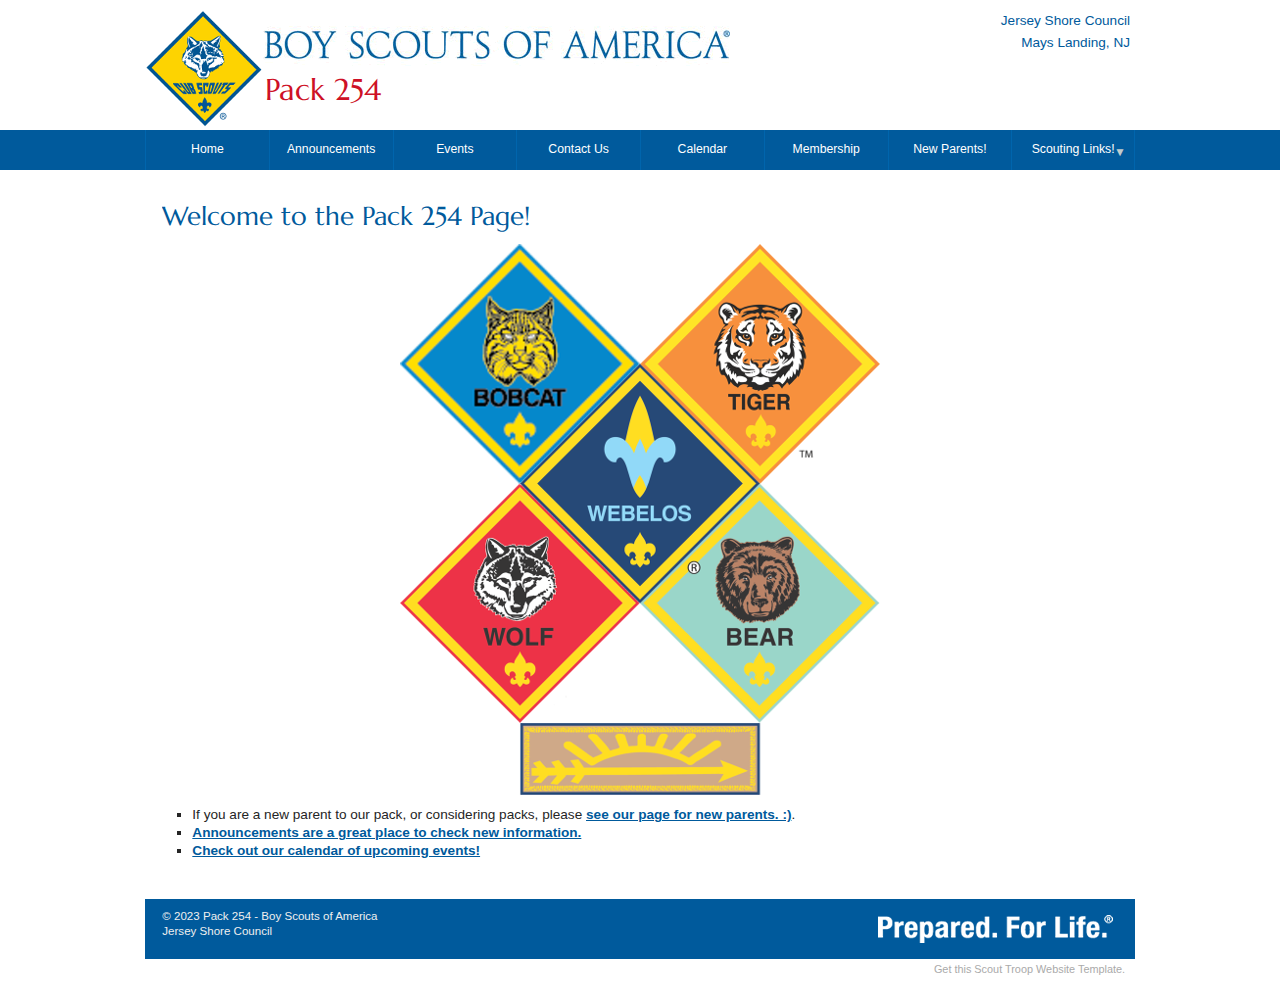
<file: index.html>
<!DOCTYPE html>

<html lang="en">

<head>
	<meta charset="utf-8">
	<meta http-equiv="X-UA-Compatible" content="IE=edge,chrome=1"/>
	
	<!-- ********************************************************************* -->
	<!--                   Update your title and description.                  -->
	<!-- ********************************************************************* --> 
  <title>Cub Scout Pack 254 - Mays Landing, NJ</title>
	<meta name="description" content="Cub Scout Pack 254 in Mays Landing, NJ" />
	
	<!--[if (lt IE 9)&(!IEMobile)]>
		<script src="js/css3-mediaqueries.js"></script>
		<script src="js/html5shiv.js"></script>
		<script src="js/html5shiv-printshiv.js"></script>
	<![endif]-->
	
	<meta name="viewport" content="width=device-width, initial-scale=1, maximum-scale=1" /> 
	<link rel="stylesheet" href='http://fonts.googleapis.com/css?family=Marcellus' />
    <link rel="stylesheet" href="static/style.css" />
    <script src="static/js/jquery-1.11.1.min.js"></script>
    <script src="static/js/jquery.flexnav.min.js"></script>
</head>

<body>
<p class="skip"><a accesskey="C" href="#wrapper">Skip to content</a>. <a accesskey="N" href="#main-navigation">Skip to main navigation</a>.</p>
<header id="page-header">
	<!-- ********************************************************************* -->
	<!--     Top Right of Header is a small text area called "charter-box.     -->
	<!-- ********************************************************************* --> 
<div id="charter-box">Jersey Shore Council<br />Mays Landing, NJ</div>
	
<a href="./">
    <img id="mobile-logo" src="static/images/cub_scout_logo_tiny.png" alt="Cub Scout Logo" />
    <img id="fleurdelis" src="static/images/cub_scout_logo_small.png" alt="Cub Scout Logo" />
    <img id="brand" src="static/images/bsa_brand.png" alt="Boy Scouts of America (R)"/></a>
<span id="site-name"><a href="./">Pack 254</a></span>

	<!-- ********************************************************************* -->
	<!--         The Title of the Site (Troop 12345) is on the line above.     -->
	<!-- ********************************************************************* --> 

</header>
<div  id="main-navigation">
	<div class="menu-button">Menu</div>
  <nav>
	
	<!-- ********************************************************************* -->
	<!--         Customize Your Menu Below                                     -->
	<!--         DO NOT REMOVE data-breakpoint="800" or class="flexnav"        -->
	<!-- ********************************************************************* --> 
		
    <ul data-breakpoint="767" class="flexnav">
        <li><a href="./">Home</a></li>  
      
      
        <li>
            <a href="announcements/">Announcements</a>
          
        </li>
      
        <li>
            <a href="events/">Events</a>
          
        </li>
      
        <li>
            <a href="contact/">Contact Us</a>
          
        </li>
      
        <li>
            <a href="calendar/">Calendar</a>
          
        </li>
      
        <li>
            <a href="membership/">Membership</a>
          
        </li>
      
        <li>
            <a href="new-parents/">New Parents!</a>
          
        </li>
      
      <li><a href="#">Scouting Links!</a>
          <ul>
              <li><a href="https://scoutbook.scouting.org/mobile/">Scoutbook</a></li>
              <li><a href="http://www.scouting.org/Training/youthprotection.aspx">Youth Protection</a></li>
              <li><a href="http://MyScouting.org">MyScouting.org</a></li>
              <li><a href="http://www.scouting.org/scoutsource/Media/forms.aspx">Scouting Forms</a></li>
              <li><a href="http://BeAScout.org">BeAScout.org</a></li>
          </ul>
      </li>
    </ul>
		
		
		
		
  </nav>
</div>
<div id="wrapper">

    
	<div id="page-content">
		<div id="content-full">
		<!-- ********************************************************************* -->
		<!--                        Wide Main Content Section                      -->
		<!-- ********************************************************************* -->
		<section>
			<article>
				<header>
                    <h1>Welcome to the Pack 254 Page!</h1>
				</header>
				<!--iframe style="width:100%;height:800px;" src="https://www.google.com/calendar/embed?src=usa__en@holiday.calendar.google.com">
				</iframe-->
                <div class="aligncenter"><img src="cub_awards.png" class="img-responsive"/></div><ul>
<li>If you are a new parent to our pack, or considering packs, please <a href="new-parents/"><strong>see our page for new parents.  :)</strong></a>.</li>
<li><a href="announcements"><strong>Announcements are a great place to check new information.</strong></a></li>
<li><a href="calendar/"><strong>Check out our calendar of upcoming events!</strong></a></li>
</ul>

			</article>
		</section>		

		</div>
 	</div>

	<footer>
	<!-- ********************************************************************* -->
	<!--           Troop, Charter, Council, District, National links           -->
	<!-- ********************************************************************* -->
    <img id="footer-prepared" src="static/images/prepared_standard_rev.gif" alt="Prepared for Life!">
	<p>&copy; 2023 Pack 254 - <a href="http://www.scouting.org/">Boy Scouts of America</a><br />
	<a href="http://www.jerseyshorescouts.org/">Jersey Shore Council</a></p>
	</footer>
	
	<!-- ********************************************************************* -->
	<!--   This template is free, but I'd appreciate if you leave the link.    -->
	<!-- ********************************************************************* -->
	<div id="credit"><a href="http://www.handsomeweb.com/scouts/">Get this Scout Troop Website Template.</a></div>
</div>
<script>
$(".flexnav").flexNav({ 'animationSpeed' : 100, 'calcItemWidths': true });
</script>


<!--
 _____                                   _     ______           _      _  __       
|  __ \                                 | |   |  ____|         | |    (_)/ _| 
| |__) | __ ___ _ __   __ _ _ __ ___  __| |   | |__ ___  _ __  | |     _| |_ ___  
|  ___/ '__/ _ \ '_ \ / _` | '__/ _ \/ _` |   |  __/ _ \| '__| | |    | |  _/ _ \ 
| |   | | |  __/ |_) | (_| | | |  __/ (_| |_  | | | (_) | |    | |____| | ||  __/_
|_|   |_|  \___| .__/ \__,_|_|  \___|\__,_(_) |_|  \___/|_|    |______|_|_| \___(_) 
               | |                                            
               |_|                                            
-->
     
</body>
</html>
</file>
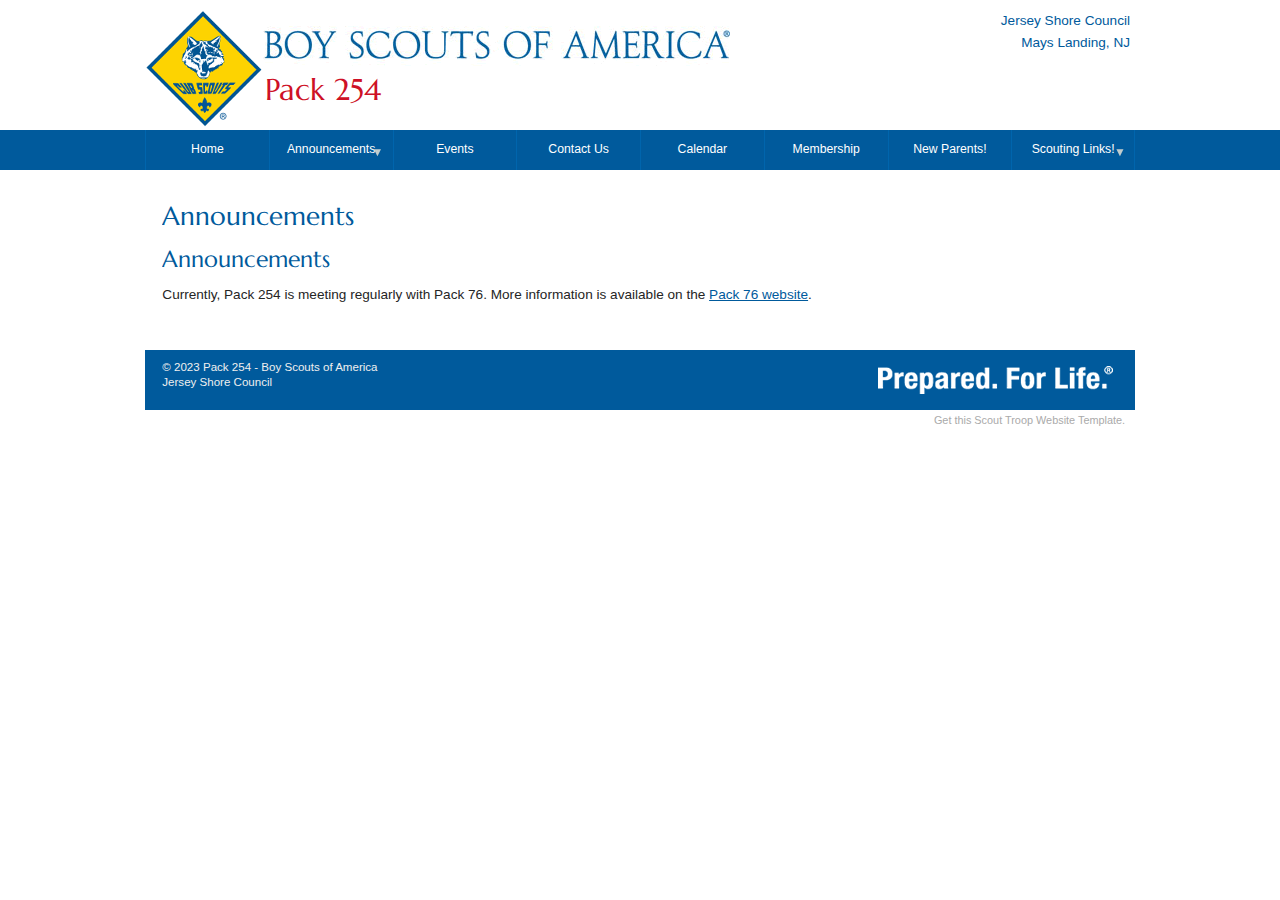
<file: announcements/index.html>
<!DOCTYPE html>

<html lang="en">

<head>
	<meta charset="utf-8">
	<meta http-equiv="X-UA-Compatible" content="IE=edge,chrome=1"/>
	
	<!-- ********************************************************************* -->
	<!--                   Update your title and description.                  -->
	<!-- ********************************************************************* --> 
  <title>Cub Scout Pack 254 - Mays Landing, NJ</title>
	<meta name="description" content="Cub Scout Pack 254 in Mays Landing, NJ" />
	
	<!--[if (lt IE 9)&(!IEMobile)]>
		<script src="js/css3-mediaqueries.js"></script>
		<script src="js/html5shiv.js"></script>
		<script src="js/html5shiv-printshiv.js"></script>
	<![endif]-->
	
	<meta name="viewport" content="width=device-width, initial-scale=1, maximum-scale=1" /> 
	<link rel="stylesheet" href='http://fonts.googleapis.com/css?family=Marcellus' />
    <link rel="stylesheet" href="../static/style.css" />
    <script src="../static/js/jquery-1.11.1.min.js"></script>
    <script src="../static/js/jquery.flexnav.min.js"></script>
</head>

<body>
<p class="skip"><a accesskey="C" href="#wrapper">Skip to content</a>. <a accesskey="N" href="#main-navigation">Skip to main navigation</a>.</p>
<header id="page-header">
	<!-- ********************************************************************* -->
	<!--     Top Right of Header is a small text area called "charter-box.     -->
	<!-- ********************************************************************* --> 
<div id="charter-box">Jersey Shore Council<br />Mays Landing, NJ</div>
	
<a href="../">
    <img id="mobile-logo" src="../static/images/cub_scout_logo_tiny.png" alt="Cub Scout Logo" />
    <img id="fleurdelis" src="../static/images/cub_scout_logo_small.png" alt="Cub Scout Logo" />
    <img id="brand" src="../static/images/bsa_brand.png" alt="Boy Scouts of America (R)"/></a>
<span id="site-name"><a href="../">Pack 254</a></span>

	<!-- ********************************************************************* -->
	<!--         The Title of the Site (Troop 12345) is on the line above.     -->
	<!-- ********************************************************************* --> 

</header>
<div  id="main-navigation">
	<div class="menu-button">Menu</div>
  <nav>
	
	<!-- ********************************************************************* -->
	<!--         Customize Your Menu Below                                     -->
	<!--         DO NOT REMOVE data-breakpoint="800" or class="flexnav"        -->
	<!-- ********************************************************************* --> 
		
    <ul data-breakpoint="767" class="flexnav">
        <li><a href="../">Home</a></li>  
      
      
        <li class="active">
            <a href="./">Announcements</a>
          
          <ul></ul>
          
        </li>
      
        <li>
            <a href="../events/">Events</a>
          
        </li>
      
        <li>
            <a href="../contact/">Contact Us</a>
          
        </li>
      
        <li>
            <a href="../calendar/">Calendar</a>
          
        </li>
      
        <li>
            <a href="../membership/">Membership</a>
          
        </li>
      
        <li>
            <a href="../new-parents/">New Parents!</a>
          
        </li>
      
      <li><a href="#">Scouting Links!</a>
          <ul>
              <li><a href="https://scoutbook.scouting.org/mobile/">Scoutbook</a></li>
              <li><a href="http://www.scouting.org/Training/youthprotection.aspx">Youth Protection</a></li>
              <li><a href="http://MyScouting.org">MyScouting.org</a></li>
              <li><a href="http://www.scouting.org/scoutsource/Media/forms.aspx">Scouting Forms</a></li>
              <li><a href="http://BeAScout.org">BeAScout.org</a></li>
          </ul>
      </li>
    </ul>
		
		
		
		
  </nav>
</div>
<div id="wrapper">

    
	<div id="page-content">
		<div id="content-full">
		<!-- ********************************************************************* -->
		<!--                        Wide Main Content Section                      -->
		<!-- ********************************************************************* -->
		<section>
			<article>
				<header>
                    <h1>Announcements</h1>
				</header>
				<!--iframe style="width:100%;height:800px;" src="https://www.google.com/calendar/embed?src=usa__en@holiday.calendar.google.com">
				</iframe-->
                <h3>Announcements</h3>
<p>Currently, Pack 254 is meeting regularly with Pack 76.  More information is available on the <a href="https://www.njpack76.org/">Pack 76 website</a>.</p>

			</article>
		</section>		

		</div>
 	</div>

	<footer>
	<!-- ********************************************************************* -->
	<!--           Troop, Charter, Council, District, National links           -->
	<!-- ********************************************************************* -->
    <img id="footer-prepared" src="../static/images/prepared_standard_rev.gif" alt="Prepared for Life!">
	<p>&copy; 2023 Pack 254 - <a href="http://www.scouting.org/">Boy Scouts of America</a><br />
	<a href="http://www.jerseyshorescouts.org/">Jersey Shore Council</a></p>
	</footer>
	
	<!-- ********************************************************************* -->
	<!--   This template is free, but I'd appreciate if you leave the link.    -->
	<!-- ********************************************************************* -->
	<div id="credit"><a href="http://www.handsomeweb.com/scouts/">Get this Scout Troop Website Template.</a></div>
</div>
<script>
$(".flexnav").flexNav({ 'animationSpeed' : 100, 'calcItemWidths': true });
</script>


<!--
 _____                                   _     ______           _      _  __       
|  __ \                                 | |   |  ____|         | |    (_)/ _| 
| |__) | __ ___ _ __   __ _ _ __ ___  __| |   | |__ ___  _ __  | |     _| |_ ___  
|  ___/ '__/ _ \ '_ \ / _` | '__/ _ \/ _` |   |  __/ _ \| '__| | |    | |  _/ _ \ 
| |   | | |  __/ |_) | (_| | | |  __/ (_| |_  | | | (_) | |    | |____| | ||  __/_
|_|   |_|  \___| .__/ \__,_|_|  \___|\__,_(_) |_|  \___/|_|    |______|_|_| \___(_) 
               | |                                            
               |_|                                            
-->
     
</body>
</html>
</file>
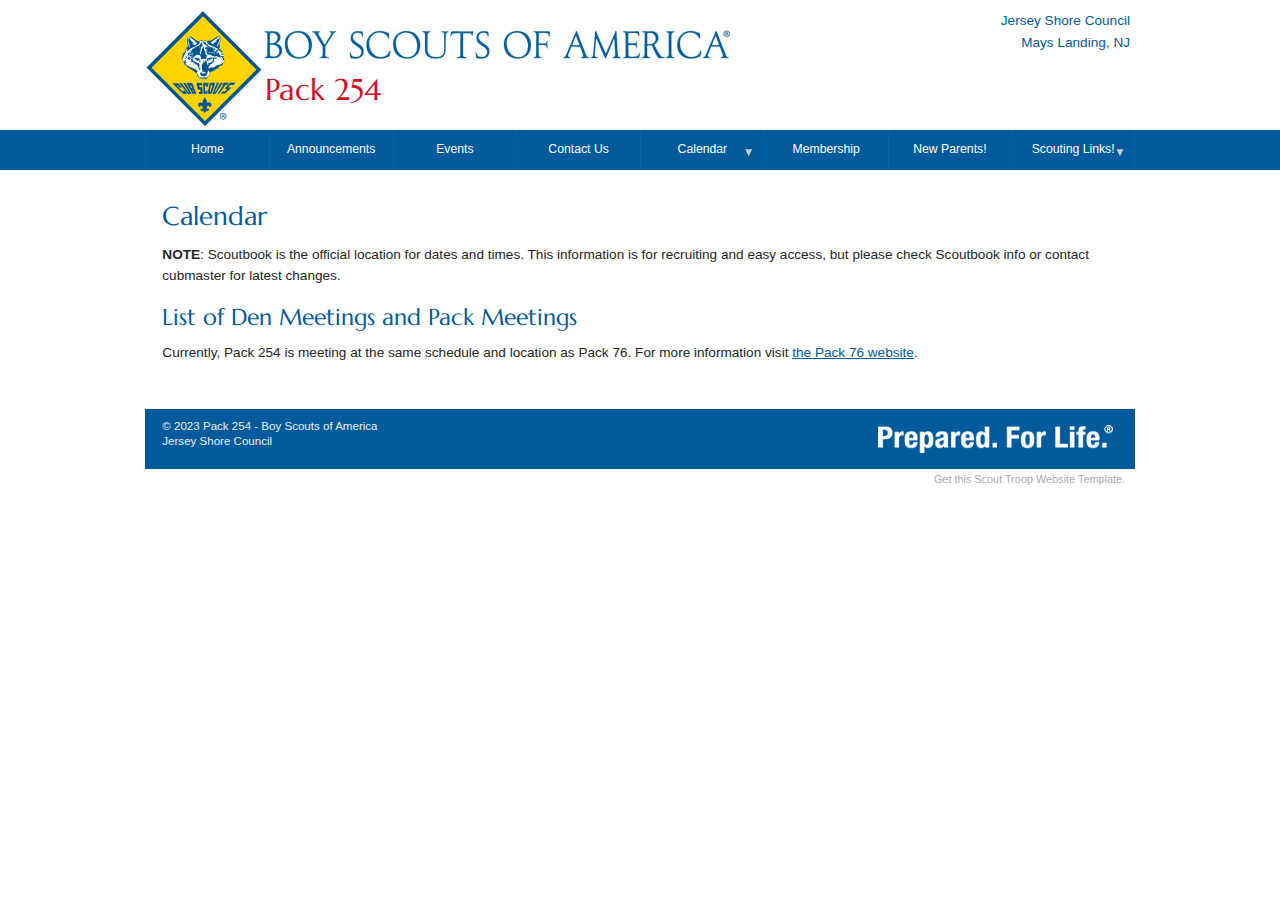
<file: calendar/index.html>
<!DOCTYPE html>

<html lang="en">

<head>
	<meta charset="utf-8">
	<meta http-equiv="X-UA-Compatible" content="IE=edge,chrome=1"/>
	
	<!-- ********************************************************************* -->
	<!--                   Update your title and description.                  -->
	<!-- ********************************************************************* --> 
  <title>Cub Scout Pack 254 - Mays Landing, NJ</title>
	<meta name="description" content="Cub Scout Pack 254 in Mays Landing, NJ" />
	
	<!--[if (lt IE 9)&(!IEMobile)]>
		<script src="js/css3-mediaqueries.js"></script>
		<script src="js/html5shiv.js"></script>
		<script src="js/html5shiv-printshiv.js"></script>
	<![endif]-->
	
	<meta name="viewport" content="width=device-width, initial-scale=1, maximum-scale=1" /> 
	<link rel="stylesheet" href='http://fonts.googleapis.com/css?family=Marcellus' />
    <link rel="stylesheet" href="../static/style.css" />
    <script src="../static/js/jquery-1.11.1.min.js"></script>
    <script src="../static/js/jquery.flexnav.min.js"></script>
</head>

<body>
<p class="skip"><a accesskey="C" href="#wrapper">Skip to content</a>. <a accesskey="N" href="#main-navigation">Skip to main navigation</a>.</p>
<header id="page-header">
	<!-- ********************************************************************* -->
	<!--     Top Right of Header is a small text area called "charter-box.     -->
	<!-- ********************************************************************* --> 
<div id="charter-box">Jersey Shore Council<br />Mays Landing, NJ</div>
	
<a href="../">
    <img id="mobile-logo" src="../static/images/cub_scout_logo_tiny.png" alt="Cub Scout Logo" />
    <img id="fleurdelis" src="../static/images/cub_scout_logo_small.png" alt="Cub Scout Logo" />
    <img id="brand" src="../static/images/bsa_brand.png" alt="Boy Scouts of America (R)"/></a>
<span id="site-name"><a href="../">Pack 254</a></span>

	<!-- ********************************************************************* -->
	<!--         The Title of the Site (Troop 12345) is on the line above.     -->
	<!-- ********************************************************************* --> 

</header>
<div  id="main-navigation">
	<div class="menu-button">Menu</div>
  <nav>
	
	<!-- ********************************************************************* -->
	<!--         Customize Your Menu Below                                     -->
	<!--         DO NOT REMOVE data-breakpoint="800" or class="flexnav"        -->
	<!-- ********************************************************************* --> 
		
    <ul data-breakpoint="767" class="flexnav">
        <li><a href="../">Home</a></li>  
      
      
        <li>
            <a href="../announcements/">Announcements</a>
          
        </li>
      
        <li>
            <a href="../events/">Events</a>
          
        </li>
      
        <li>
            <a href="../contact/">Contact Us</a>
          
        </li>
      
        <li class="active">
            <a href="./">Calendar</a>
          
          <ul></ul>
          
        </li>
      
        <li>
            <a href="../membership/">Membership</a>
          
        </li>
      
        <li>
            <a href="../new-parents/">New Parents!</a>
          
        </li>
      
      <li><a href="#">Scouting Links!</a>
          <ul>
              <li><a href="https://scoutbook.scouting.org/mobile/">Scoutbook</a></li>
              <li><a href="http://www.scouting.org/Training/youthprotection.aspx">Youth Protection</a></li>
              <li><a href="http://MyScouting.org">MyScouting.org</a></li>
              <li><a href="http://www.scouting.org/scoutsource/Media/forms.aspx">Scouting Forms</a></li>
              <li><a href="http://BeAScout.org">BeAScout.org</a></li>
          </ul>
      </li>
    </ul>
		
		
		
		
  </nav>
</div>
<div id="wrapper">

    
	<div id="page-content">
		<div id="content-full">
		<!-- ********************************************************************* -->
		<!--                        Wide Main Content Section                      -->
		<!-- ********************************************************************* -->
		<section>
			<article>
				<header>
                    <h1>Calendar</h1>
				</header>
				<!--iframe style="width:100%;height:800px;" src="https://www.google.com/calendar/embed?src=usa__en@holiday.calendar.google.com">
				</iframe-->
                <p><strong>NOTE</strong>: Scoutbook is the official location for dates and times.  This information is for recruiting and easy access, but please check Scoutbook info or contact cubmaster for latest changes.</p>
<h3>List of Den Meetings and Pack Meetings</h3>
<p>Currently, Pack 254 is meeting at the same schedule and location as Pack 76.  For more information visit <a href="https://www.njpack76.org/calendar">the Pack 76 website</a>.</p>

			</article>
		</section>		

		</div>
 	</div>

	<footer>
	<!-- ********************************************************************* -->
	<!--           Troop, Charter, Council, District, National links           -->
	<!-- ********************************************************************* -->
    <img id="footer-prepared" src="../static/images/prepared_standard_rev.gif" alt="Prepared for Life!">
	<p>&copy; 2023 Pack 254 - <a href="http://www.scouting.org/">Boy Scouts of America</a><br />
	<a href="http://www.jerseyshorescouts.org/">Jersey Shore Council</a></p>
	</footer>
	
	<!-- ********************************************************************* -->
	<!--   This template is free, but I'd appreciate if you leave the link.    -->
	<!-- ********************************************************************* -->
	<div id="credit"><a href="http://www.handsomeweb.com/scouts/">Get this Scout Troop Website Template.</a></div>
</div>
<script>
$(".flexnav").flexNav({ 'animationSpeed' : 100, 'calcItemWidths': true });
</script>


<!--
 _____                                   _     ______           _      _  __       
|  __ \                                 | |   |  ____|         | |    (_)/ _| 
| |__) | __ ___ _ __   __ _ _ __ ___  __| |   | |__ ___  _ __  | |     _| |_ ___  
|  ___/ '__/ _ \ '_ \ / _` | '__/ _ \/ _` |   |  __/ _ \| '__| | |    | |  _/ _ \ 
| |   | | |  __/ |_) | (_| | | |  __/ (_| |_  | | | (_) | |    | |____| | ||  __/_
|_|   |_|  \___| .__/ \__,_|_|  \___|\__,_(_) |_|  \___/|_|    |______|_|_| \___(_) 
               | |                                            
               |_|                                            
-->
     
</body>
</html>
</file>
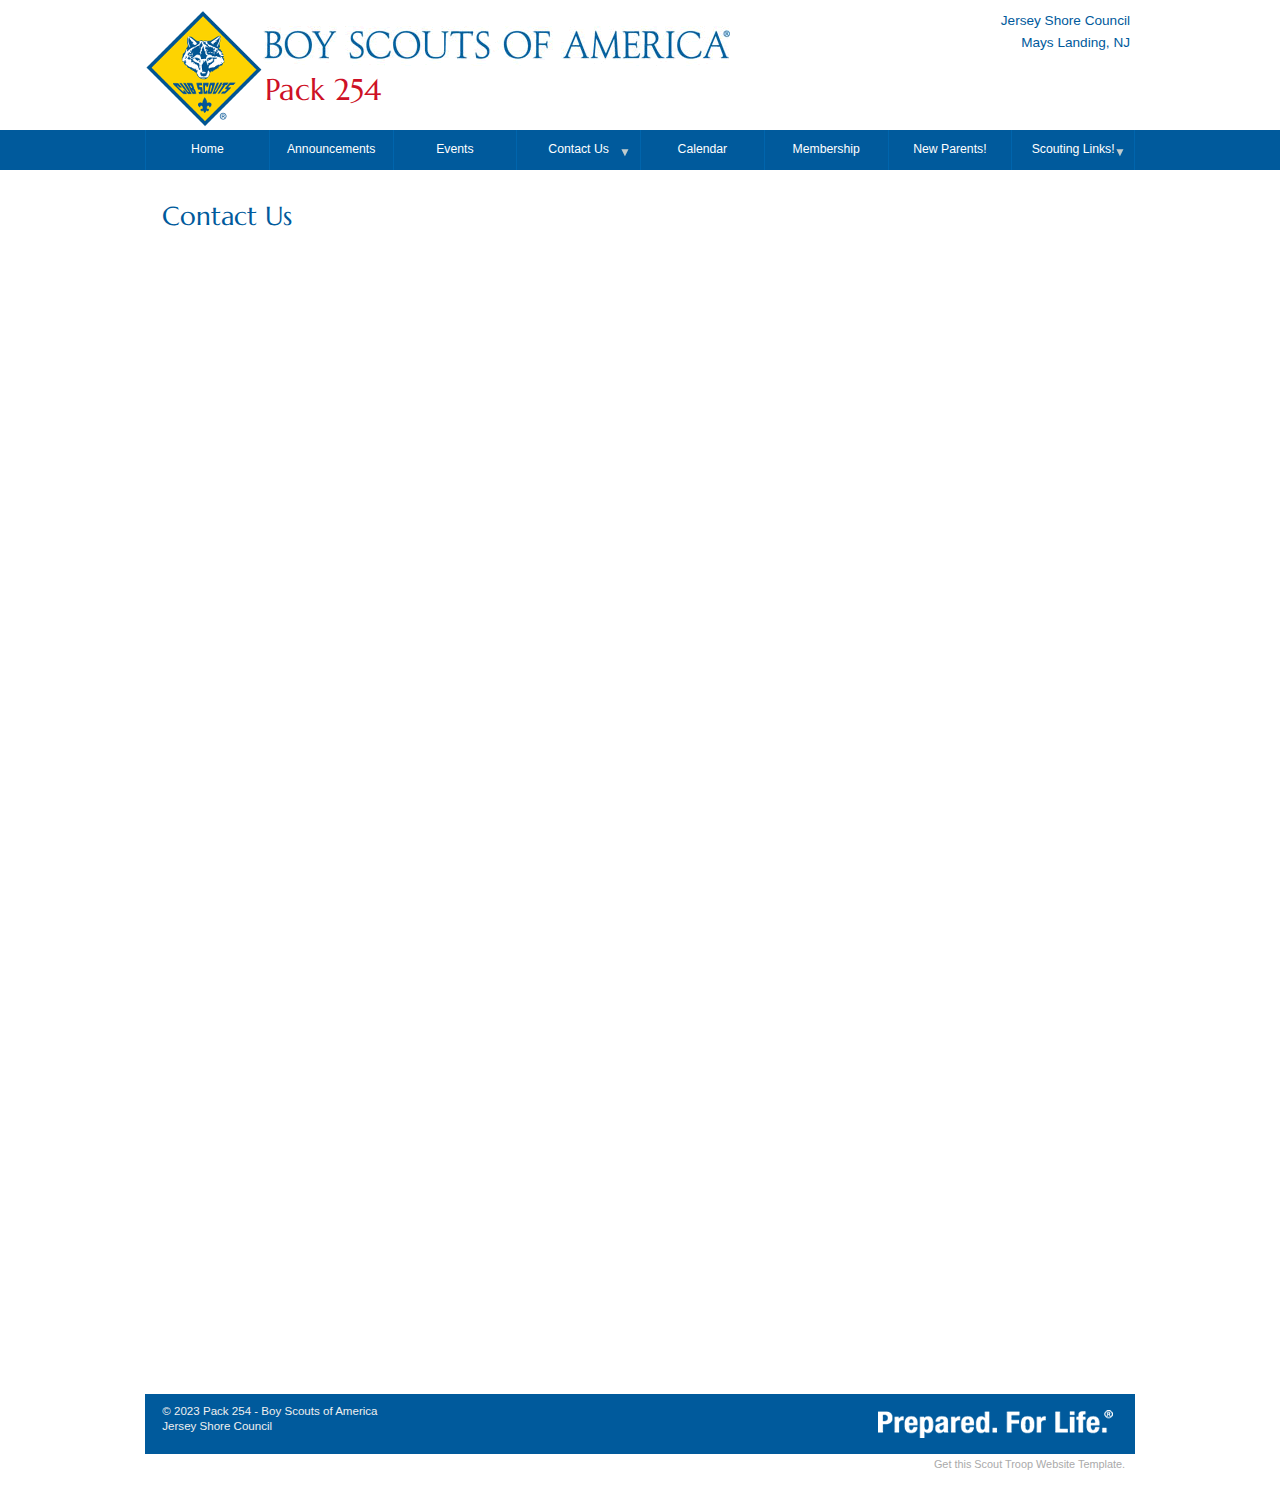
<file: contact/index.html>
<!DOCTYPE html>

<html lang="en">

<head>
	<meta charset="utf-8">
	<meta http-equiv="X-UA-Compatible" content="IE=edge,chrome=1"/>
	
	<!-- ********************************************************************* -->
	<!--                   Update your title and description.                  -->
	<!-- ********************************************************************* --> 
  <title>Cub Scout Pack 254 - Mays Landing, NJ</title>
	<meta name="description" content="Cub Scout Pack 254 in Mays Landing, NJ" />
	
	<!--[if (lt IE 9)&(!IEMobile)]>
		<script src="js/css3-mediaqueries.js"></script>
		<script src="js/html5shiv.js"></script>
		<script src="js/html5shiv-printshiv.js"></script>
	<![endif]-->
	
	<meta name="viewport" content="width=device-width, initial-scale=1, maximum-scale=1" /> 
	<link rel="stylesheet" href='http://fonts.googleapis.com/css?family=Marcellus' />
    <link rel="stylesheet" href="../static/style.css" />
    <script src="../static/js/jquery-1.11.1.min.js"></script>
    <script src="../static/js/jquery.flexnav.min.js"></script>
</head>

<body>
<p class="skip"><a accesskey="C" href="#wrapper">Skip to content</a>. <a accesskey="N" href="#main-navigation">Skip to main navigation</a>.</p>
<header id="page-header">
	<!-- ********************************************************************* -->
	<!--     Top Right of Header is a small text area called "charter-box.     -->
	<!-- ********************************************************************* --> 
<div id="charter-box">Jersey Shore Council<br />Mays Landing, NJ</div>
	
<a href="../">
    <img id="mobile-logo" src="../static/images/cub_scout_logo_tiny.png" alt="Cub Scout Logo" />
    <img id="fleurdelis" src="../static/images/cub_scout_logo_small.png" alt="Cub Scout Logo" />
    <img id="brand" src="../static/images/bsa_brand.png" alt="Boy Scouts of America (R)"/></a>
<span id="site-name"><a href="../">Pack 254</a></span>

	<!-- ********************************************************************* -->
	<!--         The Title of the Site (Troop 12345) is on the line above.     -->
	<!-- ********************************************************************* --> 

</header>
<div  id="main-navigation">
	<div class="menu-button">Menu</div>
  <nav>
	
	<!-- ********************************************************************* -->
	<!--         Customize Your Menu Below                                     -->
	<!--         DO NOT REMOVE data-breakpoint="800" or class="flexnav"        -->
	<!-- ********************************************************************* --> 
		
    <ul data-breakpoint="767" class="flexnav">
        <li><a href="../">Home</a></li>  
      
      
        <li>
            <a href="../announcements/">Announcements</a>
          
        </li>
      
        <li>
            <a href="../events/">Events</a>
          
        </li>
      
        <li class="active">
            <a href="./">Contact Us</a>
          
          <ul></ul>
          
        </li>
      
        <li>
            <a href="../calendar/">Calendar</a>
          
        </li>
      
        <li>
            <a href="../membership/">Membership</a>
          
        </li>
      
        <li>
            <a href="../new-parents/">New Parents!</a>
          
        </li>
      
      <li><a href="#">Scouting Links!</a>
          <ul>
              <li><a href="https://scoutbook.scouting.org/mobile/">Scoutbook</a></li>
              <li><a href="http://www.scouting.org/Training/youthprotection.aspx">Youth Protection</a></li>
              <li><a href="http://MyScouting.org">MyScouting.org</a></li>
              <li><a href="http://www.scouting.org/scoutsource/Media/forms.aspx">Scouting Forms</a></li>
              <li><a href="http://BeAScout.org">BeAScout.org</a></li>
          </ul>
      </li>
    </ul>
		
		
		
		
  </nav>
</div>
<div id="wrapper">

    
	<div id="page-content">
		<div id="content-full">
		<!-- ********************************************************************* -->
		<!--                        Wide Main Content Section                      -->
		<!-- ********************************************************************* -->
		<section>
			<article>
				<header>
                    <h1>Contact Us</h1>
				</header>
				<!--iframe style="width:100%;height:800px;" src="https://www.google.com/calendar/embed?src=usa__en@holiday.calendar.google.com">
				</iframe-->
                <iframe src="https://docs.google.com/forms/d/e/1FAIpQLSeJsVveES7-jWTx3k8Dm3qVA3xlT2vlbZfiZC7IKB7Xgg-L2w/viewform?embedded=true" width="100%" height="1114" frameborder="0" marginheight="0" marginwidth="0">Loading…</iframe>
			</article>
		</section>		

		</div>
 	</div>

	<footer>
	<!-- ********************************************************************* -->
	<!--           Troop, Charter, Council, District, National links           -->
	<!-- ********************************************************************* -->
    <img id="footer-prepared" src="../static/images/prepared_standard_rev.gif" alt="Prepared for Life!">
	<p>&copy; 2023 Pack 254 - <a href="http://www.scouting.org/">Boy Scouts of America</a><br />
	<a href="http://www.jerseyshorescouts.org/">Jersey Shore Council</a></p>
	</footer>
	
	<!-- ********************************************************************* -->
	<!--   This template is free, but I'd appreciate if you leave the link.    -->
	<!-- ********************************************************************* -->
	<div id="credit"><a href="http://www.handsomeweb.com/scouts/">Get this Scout Troop Website Template.</a></div>
</div>
<script>
$(".flexnav").flexNav({ 'animationSpeed' : 100, 'calcItemWidths': true });
</script>


<!--
 _____                                   _     ______           _      _  __       
|  __ \                                 | |   |  ____|         | |    (_)/ _| 
| |__) | __ ___ _ __   __ _ _ __ ___  __| |   | |__ ___  _ __  | |     _| |_ ___  
|  ___/ '__/ _ \ '_ \ / _` | '__/ _ \/ _` |   |  __/ _ \| '__| | |    | |  _/ _ \ 
| |   | | |  __/ |_) | (_| | | |  __/ (_| |_  | | | (_) | |    | |____| | ||  __/_
|_|   |_|  \___| .__/ \__,_|_|  \___|\__,_(_) |_|  \___/|_|    |______|_|_| \___(_) 
               | |                                            
               |_|                                            
-->
     
</body>
</html>
</file>
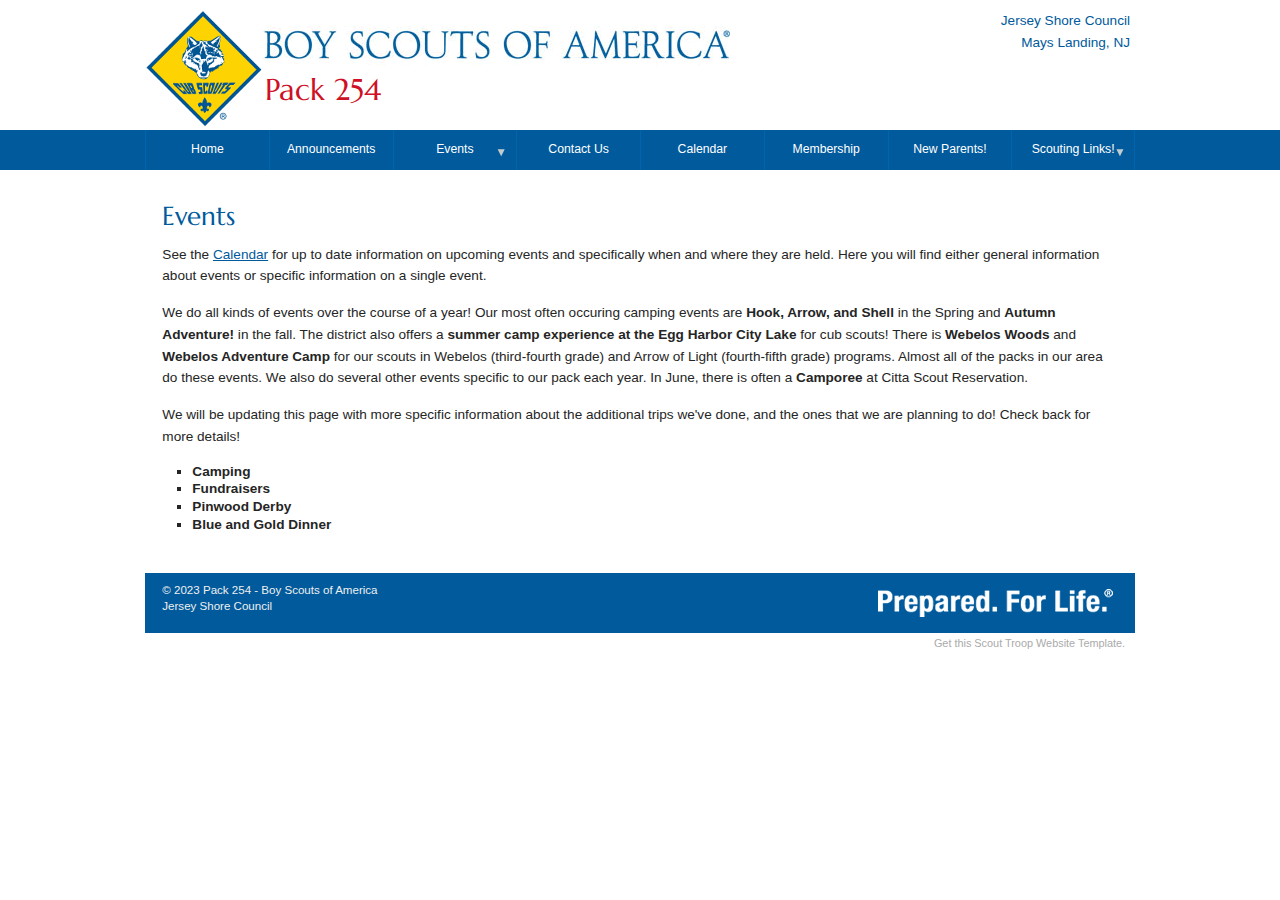
<file: events/index.html>
<!DOCTYPE html>

<html lang="en">

<head>
	<meta charset="utf-8">
	<meta http-equiv="X-UA-Compatible" content="IE=edge,chrome=1"/>
	
	<!-- ********************************************************************* -->
	<!--                   Update your title and description.                  -->
	<!-- ********************************************************************* --> 
  <title>Cub Scout Pack 254 - Mays Landing, NJ</title>
	<meta name="description" content="Cub Scout Pack 254 in Mays Landing, NJ" />
	
	<!--[if (lt IE 9)&(!IEMobile)]>
		<script src="js/css3-mediaqueries.js"></script>
		<script src="js/html5shiv.js"></script>
		<script src="js/html5shiv-printshiv.js"></script>
	<![endif]-->
	
	<meta name="viewport" content="width=device-width, initial-scale=1, maximum-scale=1" /> 
	<link rel="stylesheet" href='http://fonts.googleapis.com/css?family=Marcellus' />
    <link rel="stylesheet" href="../static/style.css" />
    <script src="../static/js/jquery-1.11.1.min.js"></script>
    <script src="../static/js/jquery.flexnav.min.js"></script>
</head>

<body>
<p class="skip"><a accesskey="C" href="#wrapper">Skip to content</a>. <a accesskey="N" href="#main-navigation">Skip to main navigation</a>.</p>
<header id="page-header">
	<!-- ********************************************************************* -->
	<!--     Top Right of Header is a small text area called "charter-box.     -->
	<!-- ********************************************************************* --> 
<div id="charter-box">Jersey Shore Council<br />Mays Landing, NJ</div>
	
<a href="../">
    <img id="mobile-logo" src="../static/images/cub_scout_logo_tiny.png" alt="Cub Scout Logo" />
    <img id="fleurdelis" src="../static/images/cub_scout_logo_small.png" alt="Cub Scout Logo" />
    <img id="brand" src="../static/images/bsa_brand.png" alt="Boy Scouts of America (R)"/></a>
<span id="site-name"><a href="../">Pack 254</a></span>

	<!-- ********************************************************************* -->
	<!--         The Title of the Site (Troop 12345) is on the line above.     -->
	<!-- ********************************************************************* --> 

</header>
<div  id="main-navigation">
	<div class="menu-button">Menu</div>
  <nav>
	
	<!-- ********************************************************************* -->
	<!--         Customize Your Menu Below                                     -->
	<!--         DO NOT REMOVE data-breakpoint="800" or class="flexnav"        -->
	<!-- ********************************************************************* --> 
		
    <ul data-breakpoint="767" class="flexnav">
        <li><a href="../">Home</a></li>  
      
      
        <li>
            <a href="../announcements/">Announcements</a>
          
        </li>
      
        <li class="active">
            <a href="./">Events</a>
          
          <ul>
        <li>
            <a href="blue-and-gold/">Blue and Gold Dinner</a>
          
        </li>
      
        <li>
            <a href="camping/">Camping</a>
          
        </li>
      
        <li>
            <a href="parades/">Parades!</a>
          
        </li>
      
        <li>
            <a href="fundraisers/">Fundraisers</a>
          
        </li>
      
        <li>
            <a href="pinewood-derby/">Pinewood Derby</a>
          
        </li>
      </ul>
          
        </li>
      
        <li>
            <a href="../contact/">Contact Us</a>
          
        </li>
      
        <li>
            <a href="../calendar/">Calendar</a>
          
        </li>
      
        <li>
            <a href="../membership/">Membership</a>
          
        </li>
      
        <li>
            <a href="../new-parents/">New Parents!</a>
          
        </li>
      
      <li><a href="#">Scouting Links!</a>
          <ul>
              <li><a href="https://scoutbook.scouting.org/mobile/">Scoutbook</a></li>
              <li><a href="http://www.scouting.org/Training/youthprotection.aspx">Youth Protection</a></li>
              <li><a href="http://MyScouting.org">MyScouting.org</a></li>
              <li><a href="http://www.scouting.org/scoutsource/Media/forms.aspx">Scouting Forms</a></li>
              <li><a href="http://BeAScout.org">BeAScout.org</a></li>
          </ul>
      </li>
    </ul>
		
		
		
		
  </nav>
</div>
<div id="wrapper">

    
	<div id="page-content">
		<div id="content-full">
		<!-- ********************************************************************* -->
		<!--                        Wide Main Content Section                      -->
		<!-- ********************************************************************* -->
		<section>
			<article>
				<header>
                    <h1>Events</h1>
				</header>
				<!--iframe style="width:100%;height:800px;" src="https://www.google.com/calendar/embed?src=usa__en@holiday.calendar.google.com">
				</iframe-->
                <p>See the <a href="../calendar/">Calendar</a> for up to date information on upcoming events and specifically when and where they are held.  Here you will find either general information about events or specific information on a single event.</p>
<p>We do all kinds of events over the course of a year!  Our most often occuring camping events are <strong>Hook, Arrow, and Shell</strong> in the Spring and <strong>Autumn Adventure!</strong> in the fall.  The district also offers a <strong>summer camp experience at the Egg Harbor City Lake</strong> for cub scouts! There is <strong>Webelos Woods</strong> and <strong>Webelos Adventure Camp</strong> for our scouts in Webelos (third-fourth grade) and Arrow of Light (fourth-fifth grade) programs.  Almost all of the packs in our area do these events.  We also do several other events specific to our pack each year.  In June, there is often a <strong>Camporee</strong> at Citta Scout Reservation.</p>
<p>We will be updating this page with more specific information about the additional trips we've done, and the ones that we are planning to do!  Check back for more details!</p>
<ul>
<li><strong>Camping</strong></li>
<li><strong>Fundraisers</strong></li>
<li><strong>Pinwood Derby</strong></li>
<li><strong>Blue and Gold Dinner</strong></li>
</ul>

			</article>
		</section>		

		</div>
 	</div>

	<footer>
	<!-- ********************************************************************* -->
	<!--           Troop, Charter, Council, District, National links           -->
	<!-- ********************************************************************* -->
    <img id="footer-prepared" src="../static/images/prepared_standard_rev.gif" alt="Prepared for Life!">
	<p>&copy; 2023 Pack 254 - <a href="http://www.scouting.org/">Boy Scouts of America</a><br />
	<a href="http://www.jerseyshorescouts.org/">Jersey Shore Council</a></p>
	</footer>
	
	<!-- ********************************************************************* -->
	<!--   This template is free, but I'd appreciate if you leave the link.    -->
	<!-- ********************************************************************* -->
	<div id="credit"><a href="http://www.handsomeweb.com/scouts/">Get this Scout Troop Website Template.</a></div>
</div>
<script>
$(".flexnav").flexNav({ 'animationSpeed' : 100, 'calcItemWidths': true });
</script>


<!--
 _____                                   _     ______           _      _  __       
|  __ \                                 | |   |  ____|         | |    (_)/ _| 
| |__) | __ ___ _ __   __ _ _ __ ___  __| |   | |__ ___  _ __  | |     _| |_ ___  
|  ___/ '__/ _ \ '_ \ / _` | '__/ _ \/ _` |   |  __/ _ \| '__| | |    | |  _/ _ \ 
| |   | | |  __/ |_) | (_| | | |  __/ (_| |_  | | | (_) | |    | |____| | ||  __/_
|_|   |_|  \___| .__/ \__,_|_|  \___|\__,_(_) |_|  \___/|_|    |______|_|_| \___(_) 
               | |                                            
               |_|                                            
-->
     
</body>
</html>
</file>
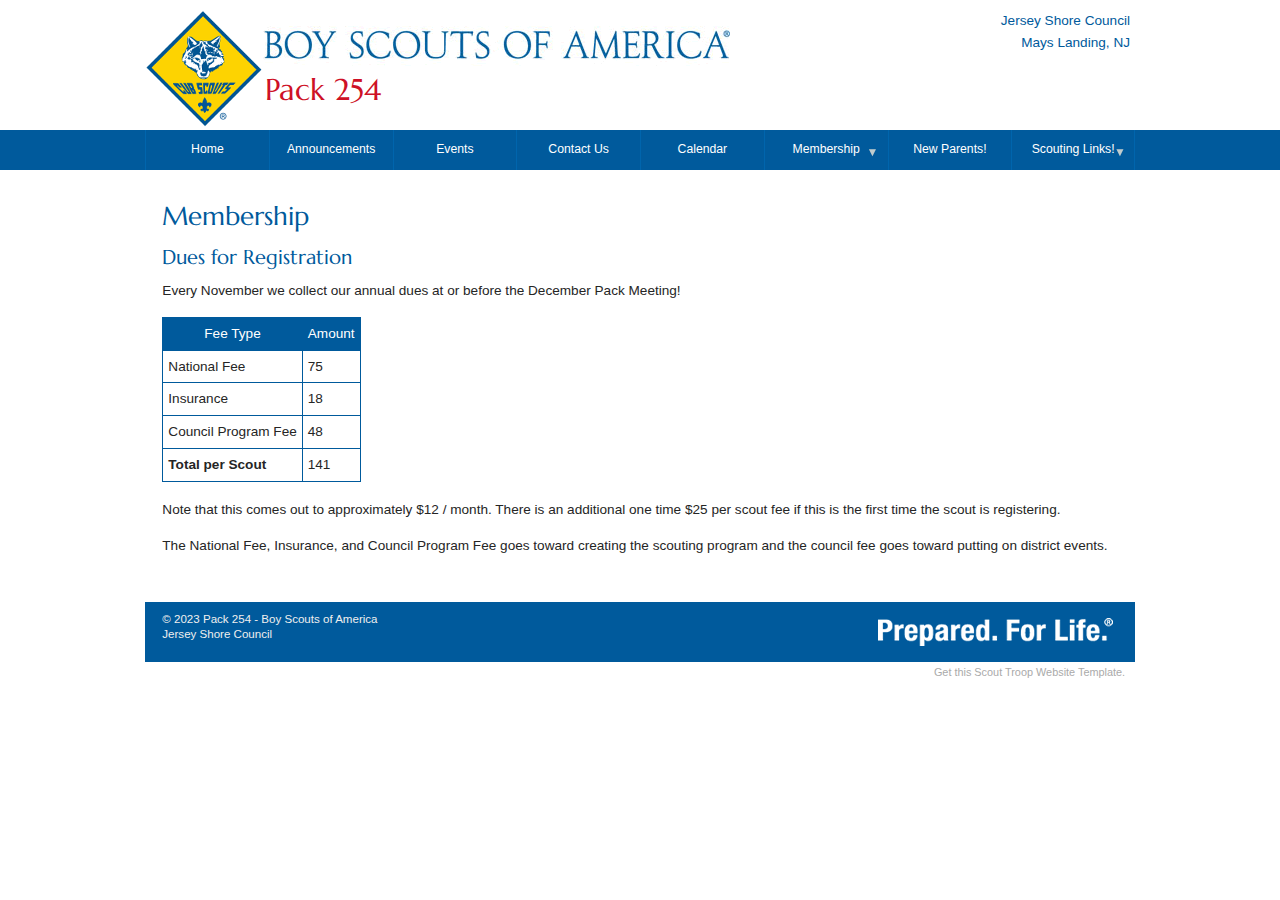
<file: membership/index.html>
<!DOCTYPE html>

<html lang="en">

<head>
	<meta charset="utf-8">
	<meta http-equiv="X-UA-Compatible" content="IE=edge,chrome=1"/>
	
	<!-- ********************************************************************* -->
	<!--                   Update your title and description.                  -->
	<!-- ********************************************************************* --> 
  <title>Cub Scout Pack 254 - Mays Landing, NJ</title>
	<meta name="description" content="Cub Scout Pack 254 in Mays Landing, NJ" />
	
	<!--[if (lt IE 9)&(!IEMobile)]>
		<script src="js/css3-mediaqueries.js"></script>
		<script src="js/html5shiv.js"></script>
		<script src="js/html5shiv-printshiv.js"></script>
	<![endif]-->
	
	<meta name="viewport" content="width=device-width, initial-scale=1, maximum-scale=1" /> 
	<link rel="stylesheet" href='http://fonts.googleapis.com/css?family=Marcellus' />
    <link rel="stylesheet" href="../static/style.css" />
    <script src="../static/js/jquery-1.11.1.min.js"></script>
    <script src="../static/js/jquery.flexnav.min.js"></script>
</head>

<body>
<p class="skip"><a accesskey="C" href="#wrapper">Skip to content</a>. <a accesskey="N" href="#main-navigation">Skip to main navigation</a>.</p>
<header id="page-header">
	<!-- ********************************************************************* -->
	<!--     Top Right of Header is a small text area called "charter-box.     -->
	<!-- ********************************************************************* --> 
<div id="charter-box">Jersey Shore Council<br />Mays Landing, NJ</div>
	
<a href="../">
    <img id="mobile-logo" src="../static/images/cub_scout_logo_tiny.png" alt="Cub Scout Logo" />
    <img id="fleurdelis" src="../static/images/cub_scout_logo_small.png" alt="Cub Scout Logo" />
    <img id="brand" src="../static/images/bsa_brand.png" alt="Boy Scouts of America (R)"/></a>
<span id="site-name"><a href="../">Pack 254</a></span>

	<!-- ********************************************************************* -->
	<!--         The Title of the Site (Troop 12345) is on the line above.     -->
	<!-- ********************************************************************* --> 

</header>
<div  id="main-navigation">
	<div class="menu-button">Menu</div>
  <nav>
	
	<!-- ********************************************************************* -->
	<!--         Customize Your Menu Below                                     -->
	<!--         DO NOT REMOVE data-breakpoint="800" or class="flexnav"        -->
	<!-- ********************************************************************* --> 
		
    <ul data-breakpoint="767" class="flexnav">
        <li><a href="../">Home</a></li>  
      
      
        <li>
            <a href="../announcements/">Announcements</a>
          
        </li>
      
        <li>
            <a href="../events/">Events</a>
          
        </li>
      
        <li>
            <a href="../contact/">Contact Us</a>
          
        </li>
      
        <li>
            <a href="../calendar/">Calendar</a>
          
        </li>
      
        <li class="active">
            <a href="./">Membership</a>
          
          <ul></ul>
          
        </li>
      
        <li>
            <a href="../new-parents/">New Parents!</a>
          
        </li>
      
      <li><a href="#">Scouting Links!</a>
          <ul>
              <li><a href="https://scoutbook.scouting.org/mobile/">Scoutbook</a></li>
              <li><a href="http://www.scouting.org/Training/youthprotection.aspx">Youth Protection</a></li>
              <li><a href="http://MyScouting.org">MyScouting.org</a></li>
              <li><a href="http://www.scouting.org/scoutsource/Media/forms.aspx">Scouting Forms</a></li>
              <li><a href="http://BeAScout.org">BeAScout.org</a></li>
          </ul>
      </li>
    </ul>
		
		
		
		
  </nav>
</div>
<div id="wrapper">

    
	<div id="page-content">
		<div id="content-full">
		<!-- ********************************************************************* -->
		<!--                        Wide Main Content Section                      -->
		<!-- ********************************************************************* -->
		<section>
			<article>
				<header>
                    <h1>Membership</h1>
				</header>
				<!--iframe style="width:100%;height:800px;" src="https://www.google.com/calendar/embed?src=usa__en@holiday.calendar.google.com">
				</iframe-->
                <h4>Dues for Registration</h4>
<p>Every November we collect our annual dues at or before the December Pack Meeting!</p>
<table>
<thead><tr>
<th>Fee Type</th>
<th>Amount</th>
</tr>
</thead>
<tbody>
<tr>
<td>National Fee</td>
<td>75</td>
</tr>
<tr>
<td>Insurance</td>
<td>18</td>
</tr>
<tr>
<td>Council Program Fee</td>
<td>48</td>
</tr>
<tr>
<td><strong>Total per Scout</strong></td>
<td>141</td>
</tr>
</tbody>
</table>
<p>Note that this comes out to approximately $12 / month. There is an additional one time $25 per scout fee if this is the first time the scout is registering.</p>
<p>The National Fee, Insurance, and Council Program Fee goes toward creating the scouting program and the council fee goes toward putting on district events.</p>

			</article>
		</section>		

		</div>
 	</div>

	<footer>
	<!-- ********************************************************************* -->
	<!--           Troop, Charter, Council, District, National links           -->
	<!-- ********************************************************************* -->
    <img id="footer-prepared" src="../static/images/prepared_standard_rev.gif" alt="Prepared for Life!">
	<p>&copy; 2023 Pack 254 - <a href="http://www.scouting.org/">Boy Scouts of America</a><br />
	<a href="http://www.jerseyshorescouts.org/">Jersey Shore Council</a></p>
	</footer>
	
	<!-- ********************************************************************* -->
	<!--   This template is free, but I'd appreciate if you leave the link.    -->
	<!-- ********************************************************************* -->
	<div id="credit"><a href="http://www.handsomeweb.com/scouts/">Get this Scout Troop Website Template.</a></div>
</div>
<script>
$(".flexnav").flexNav({ 'animationSpeed' : 100, 'calcItemWidths': true });
</script>


<!--
 _____                                   _     ______           _      _  __       
|  __ \                                 | |   |  ____|         | |    (_)/ _| 
| |__) | __ ___ _ __   __ _ _ __ ___  __| |   | |__ ___  _ __  | |     _| |_ ___  
|  ___/ '__/ _ \ '_ \ / _` | '__/ _ \/ _` |   |  __/ _ \| '__| | |    | |  _/ _ \ 
| |   | | |  __/ |_) | (_| | | |  __/ (_| |_  | | | (_) | |    | |____| | ||  __/_
|_|   |_|  \___| .__/ \__,_|_|  \___|\__,_(_) |_|  \___/|_|    |______|_|_| \___(_) 
               | |                                            
               |_|                                            
-->
     
</body>
</html>
</file>
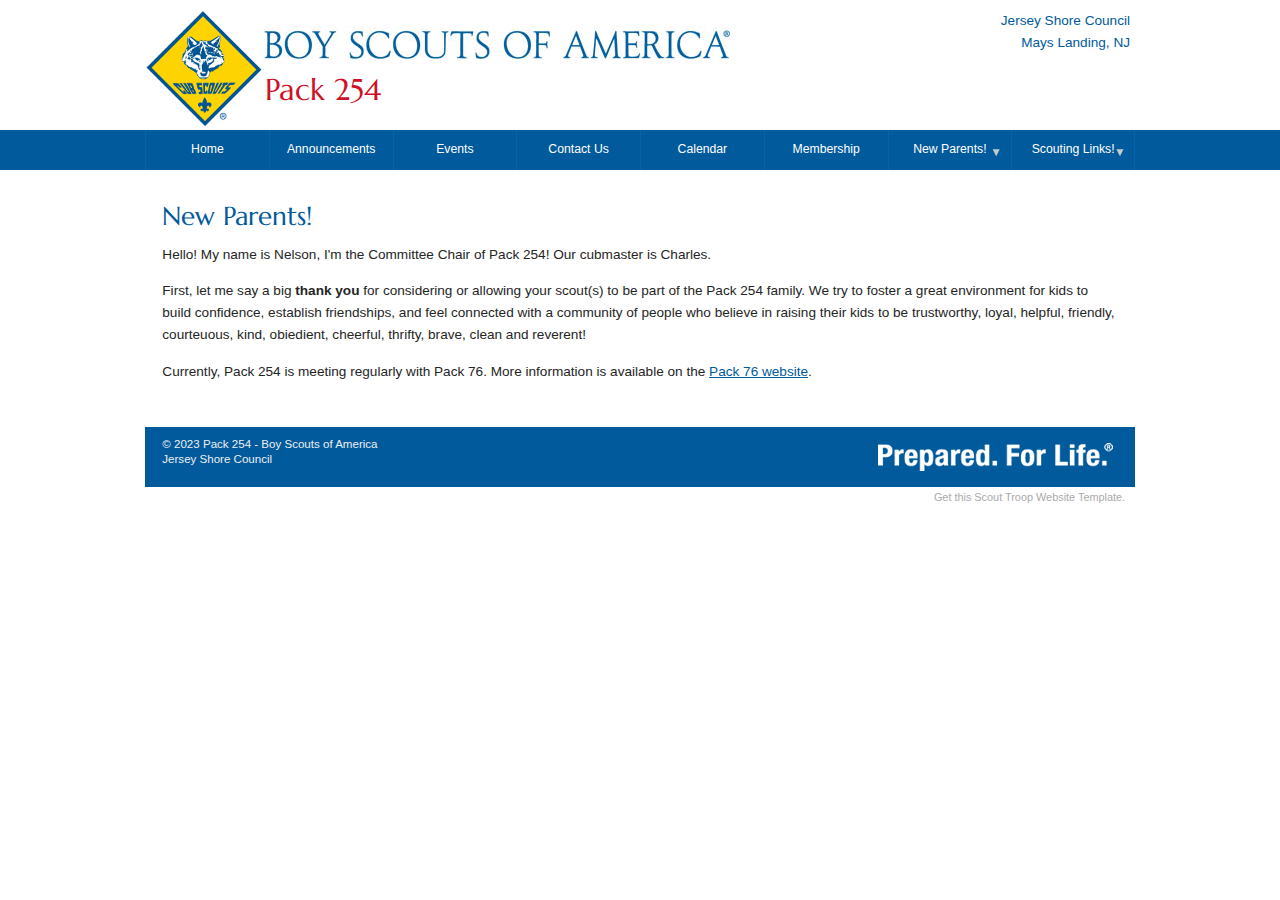
<file: new-parents/index.html>
<!DOCTYPE html>

<html lang="en">

<head>
	<meta charset="utf-8">
	<meta http-equiv="X-UA-Compatible" content="IE=edge,chrome=1"/>
	
	<!-- ********************************************************************* -->
	<!--                   Update your title and description.                  -->
	<!-- ********************************************************************* --> 
  <title>Cub Scout Pack 254 - Mays Landing, NJ</title>
	<meta name="description" content="Cub Scout Pack 254 in Mays Landing, NJ" />
	
	<!--[if (lt IE 9)&(!IEMobile)]>
		<script src="js/css3-mediaqueries.js"></script>
		<script src="js/html5shiv.js"></script>
		<script src="js/html5shiv-printshiv.js"></script>
	<![endif]-->
	
	<meta name="viewport" content="width=device-width, initial-scale=1, maximum-scale=1" /> 
	<link rel="stylesheet" href='http://fonts.googleapis.com/css?family=Marcellus' />
    <link rel="stylesheet" href="../static/style.css" />
    <script src="../static/js/jquery-1.11.1.min.js"></script>
    <script src="../static/js/jquery.flexnav.min.js"></script>
</head>

<body>
<p class="skip"><a accesskey="C" href="#wrapper">Skip to content</a>. <a accesskey="N" href="#main-navigation">Skip to main navigation</a>.</p>
<header id="page-header">
	<!-- ********************************************************************* -->
	<!--     Top Right of Header is a small text area called "charter-box.     -->
	<!-- ********************************************************************* --> 
<div id="charter-box">Jersey Shore Council<br />Mays Landing, NJ</div>
	
<a href="../">
    <img id="mobile-logo" src="../static/images/cub_scout_logo_tiny.png" alt="Cub Scout Logo" />
    <img id="fleurdelis" src="../static/images/cub_scout_logo_small.png" alt="Cub Scout Logo" />
    <img id="brand" src="../static/images/bsa_brand.png" alt="Boy Scouts of America (R)"/></a>
<span id="site-name"><a href="../">Pack 254</a></span>

	<!-- ********************************************************************* -->
	<!--         The Title of the Site (Troop 12345) is on the line above.     -->
	<!-- ********************************************************************* --> 

</header>
<div  id="main-navigation">
	<div class="menu-button">Menu</div>
  <nav>
	
	<!-- ********************************************************************* -->
	<!--         Customize Your Menu Below                                     -->
	<!--         DO NOT REMOVE data-breakpoint="800" or class="flexnav"        -->
	<!-- ********************************************************************* --> 
		
    <ul data-breakpoint="767" class="flexnav">
        <li><a href="../">Home</a></li>  
      
      
        <li>
            <a href="../announcements/">Announcements</a>
          
        </li>
      
        <li>
            <a href="../events/">Events</a>
          
        </li>
      
        <li>
            <a href="../contact/">Contact Us</a>
          
        </li>
      
        <li>
            <a href="../calendar/">Calendar</a>
          
        </li>
      
        <li>
            <a href="../membership/">Membership</a>
          
        </li>
      
        <li class="active">
            <a href="./">New Parents!</a>
          
          <ul></ul>
          
        </li>
      
      <li><a href="#">Scouting Links!</a>
          <ul>
              <li><a href="https://scoutbook.scouting.org/mobile/">Scoutbook</a></li>
              <li><a href="http://www.scouting.org/Training/youthprotection.aspx">Youth Protection</a></li>
              <li><a href="http://MyScouting.org">MyScouting.org</a></li>
              <li><a href="http://www.scouting.org/scoutsource/Media/forms.aspx">Scouting Forms</a></li>
              <li><a href="http://BeAScout.org">BeAScout.org</a></li>
          </ul>
      </li>
    </ul>
		
		
		
		
  </nav>
</div>
<div id="wrapper">

    
	<div id="page-content">
		<div id="content-full">
		<!-- ********************************************************************* -->
		<!--                        Wide Main Content Section                      -->
		<!-- ********************************************************************* -->
		<section>
			<article>
				<header>
                    <h1>New Parents!</h1>
				</header>
				<!--iframe style="width:100%;height:800px;" src="https://www.google.com/calendar/embed?src=usa__en@holiday.calendar.google.com">
				</iframe-->
                <p>Hello!  My name is Nelson, I'm the Committee Chair of Pack 254!  Our cubmaster is Charles.</p>
<p>First, let me say a big <strong>thank you</strong> for considering or allowing your scout(s) to be part of the Pack 254 family.  We try to foster a great environment for kids to build confidence, establish friendships, and feel connected with a community of people who believe in raising their kids to be trustworthy, loyal, helpful, friendly, courteuous, kind, obiedient, cheerful, thrifty, brave, clean and reverent!</p>
<p>Currently, Pack 254 is meeting regularly with Pack 76.  More information is available on the <a href="https://www.njpack76.org/new-parents/">Pack 76 website</a>.</p>

			</article>
		</section>		

		</div>
 	</div>

	<footer>
	<!-- ********************************************************************* -->
	<!--           Troop, Charter, Council, District, National links           -->
	<!-- ********************************************************************* -->
    <img id="footer-prepared" src="../static/images/prepared_standard_rev.gif" alt="Prepared for Life!">
	<p>&copy; 2023 Pack 254 - <a href="http://www.scouting.org/">Boy Scouts of America</a><br />
	<a href="http://www.jerseyshorescouts.org/">Jersey Shore Council</a></p>
	</footer>
	
	<!-- ********************************************************************* -->
	<!--   This template is free, but I'd appreciate if you leave the link.    -->
	<!-- ********************************************************************* -->
	<div id="credit"><a href="http://www.handsomeweb.com/scouts/">Get this Scout Troop Website Template.</a></div>
</div>
<script>
$(".flexnav").flexNav({ 'animationSpeed' : 100, 'calcItemWidths': true });
</script>


<!--
 _____                                   _     ______           _      _  __       
|  __ \                                 | |   |  ____|         | |    (_)/ _| 
| |__) | __ ___ _ __   __ _ _ __ ___  __| |   | |__ ___  _ __  | |     _| |_ ___  
|  ___/ '__/ _ \ '_ \ / _` | '__/ _ \/ _` |   |  __/ _ \| '__| | |    | |  _/ _ \ 
| |   | | |  __/ |_) | (_| | | |  __/ (_| |_  | | | (_) | |    | |____| | ||  __/_
|_|   |_|  \___| .__/ \__,_|_|  \___|\__,_(_) |_|  \___/|_|    |______|_|_| \___(_) 
               | |                                            
               |_|                                            
-->
     
</body>
</html>
</file>
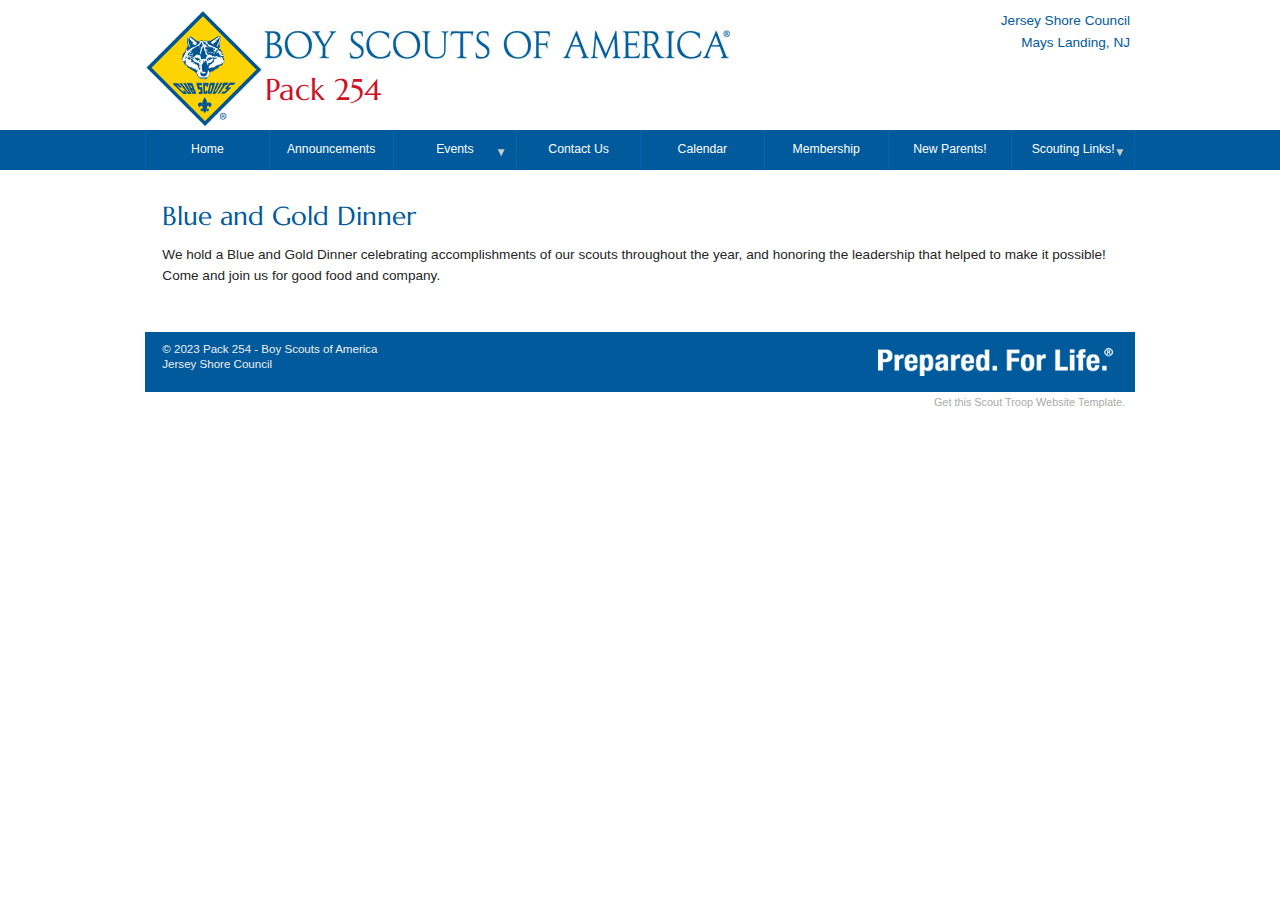
<file: events/blue-and-gold/index.html>
<!DOCTYPE html>

<html lang="en">

<head>
	<meta charset="utf-8">
	<meta http-equiv="X-UA-Compatible" content="IE=edge,chrome=1"/>
	
	<!-- ********************************************************************* -->
	<!--                   Update your title and description.                  -->
	<!-- ********************************************************************* --> 
  <title>Cub Scout Pack 254 - Mays Landing, NJ</title>
	<meta name="description" content="Cub Scout Pack 254 in Mays Landing, NJ" />
	
	<!--[if (lt IE 9)&(!IEMobile)]>
		<script src="js/css3-mediaqueries.js"></script>
		<script src="js/html5shiv.js"></script>
		<script src="js/html5shiv-printshiv.js"></script>
	<![endif]-->
	
	<meta name="viewport" content="width=device-width, initial-scale=1, maximum-scale=1" /> 
	<link rel="stylesheet" href='http://fonts.googleapis.com/css?family=Marcellus' />
    <link rel="stylesheet" href="../../static/style.css" />
    <script src="../../static/js/jquery-1.11.1.min.js"></script>
    <script src="../../static/js/jquery.flexnav.min.js"></script>
</head>

<body>
<p class="skip"><a accesskey="C" href="#wrapper">Skip to content</a>. <a accesskey="N" href="#main-navigation">Skip to main navigation</a>.</p>
<header id="page-header">
	<!-- ********************************************************************* -->
	<!--     Top Right of Header is a small text area called "charter-box.     -->
	<!-- ********************************************************************* --> 
<div id="charter-box">Jersey Shore Council<br />Mays Landing, NJ</div>
	
<a href="../../">
    <img id="mobile-logo" src="../../static/images/cub_scout_logo_tiny.png" alt="Cub Scout Logo" />
    <img id="fleurdelis" src="../../static/images/cub_scout_logo_small.png" alt="Cub Scout Logo" />
    <img id="brand" src="../../static/images/bsa_brand.png" alt="Boy Scouts of America (R)"/></a>
<span id="site-name"><a href="../../">Pack 254</a></span>

	<!-- ********************************************************************* -->
	<!--         The Title of the Site (Troop 12345) is on the line above.     -->
	<!-- ********************************************************************* --> 

</header>
<div  id="main-navigation">
	<div class="menu-button">Menu</div>
  <nav>
	
	<!-- ********************************************************************* -->
	<!--         Customize Your Menu Below                                     -->
	<!--         DO NOT REMOVE data-breakpoint="800" or class="flexnav"        -->
	<!-- ********************************************************************* --> 
		
    <ul data-breakpoint="767" class="flexnav">
        <li><a href="../../">Home</a></li>  
      
      
        <li>
            <a href="../../announcements/">Announcements</a>
          
        </li>
      
        <li>
            <a href="../">Events</a>
          
          <ul>
        <li class="active">
            <a href="./">Blue and Gold Dinner</a>
          
          <ul></ul>
          
        </li>
      
        <li>
            <a href="../camping/">Camping</a>
          
        </li>
      
        <li>
            <a href="../parades/">Parades!</a>
          
        </li>
      
        <li>
            <a href="../fundraisers/">Fundraisers</a>
          
        </li>
      
        <li>
            <a href="../pinewood-derby/">Pinewood Derby</a>
          
        </li>
      </ul>
          
        </li>
      
        <li>
            <a href="../../contact/">Contact Us</a>
          
        </li>
      
        <li>
            <a href="../../calendar/">Calendar</a>
          
        </li>
      
        <li>
            <a href="../../membership/">Membership</a>
          
        </li>
      
        <li>
            <a href="../../new-parents/">New Parents!</a>
          
        </li>
      
      <li><a href="#">Scouting Links!</a>
          <ul>
              <li><a href="https://scoutbook.scouting.org/mobile/">Scoutbook</a></li>
              <li><a href="http://www.scouting.org/Training/youthprotection.aspx">Youth Protection</a></li>
              <li><a href="http://MyScouting.org">MyScouting.org</a></li>
              <li><a href="http://www.scouting.org/scoutsource/Media/forms.aspx">Scouting Forms</a></li>
              <li><a href="http://BeAScout.org">BeAScout.org</a></li>
          </ul>
      </li>
    </ul>
		
		
		
		
  </nav>
</div>
<div id="wrapper">

    
	<div id="page-content">
		<div id="content-full">
		<!-- ********************************************************************* -->
		<!--                        Wide Main Content Section                      -->
		<!-- ********************************************************************* -->
		<section>
			<article>
				<header>
                    <h1>Blue and Gold Dinner</h1>
				</header>
				<!--iframe style="width:100%;height:800px;" src="https://www.google.com/calendar/embed?src=usa__en@holiday.calendar.google.com">
				</iframe-->
                <p>We hold a Blue and Gold Dinner celebrating accomplishments of our scouts throughout the year, and honoring the leadership that helped to make it possible!  Come and join us for good food and company.</p>

			</article>
		</section>		

		</div>
 	</div>

	<footer>
	<!-- ********************************************************************* -->
	<!--           Troop, Charter, Council, District, National links           -->
	<!-- ********************************************************************* -->
    <img id="footer-prepared" src="../../static/images/prepared_standard_rev.gif" alt="Prepared for Life!">
	<p>&copy; 2023 Pack 254 - <a href="http://www.scouting.org/">Boy Scouts of America</a><br />
	<a href="http://www.jerseyshorescouts.org/">Jersey Shore Council</a></p>
	</footer>
	
	<!-- ********************************************************************* -->
	<!--   This template is free, but I'd appreciate if you leave the link.    -->
	<!-- ********************************************************************* -->
	<div id="credit"><a href="http://www.handsomeweb.com/scouts/">Get this Scout Troop Website Template.</a></div>
</div>
<script>
$(".flexnav").flexNav({ 'animationSpeed' : 100, 'calcItemWidths': true });
</script>


<!--
 _____                                   _     ______           _      _  __       
|  __ \                                 | |   |  ____|         | |    (_)/ _| 
| |__) | __ ___ _ __   __ _ _ __ ___  __| |   | |__ ___  _ __  | |     _| |_ ___  
|  ___/ '__/ _ \ '_ \ / _` | '__/ _ \/ _` |   |  __/ _ \| '__| | |    | |  _/ _ \ 
| |   | | |  __/ |_) | (_| | | |  __/ (_| |_  | | | (_) | |    | |____| | ||  __/_
|_|   |_|  \___| .__/ \__,_|_|  \___|\__,_(_) |_|  \___/|_|    |______|_|_| \___(_) 
               | |                                            
               |_|                                            
-->
     
</body>
</html>
</file>
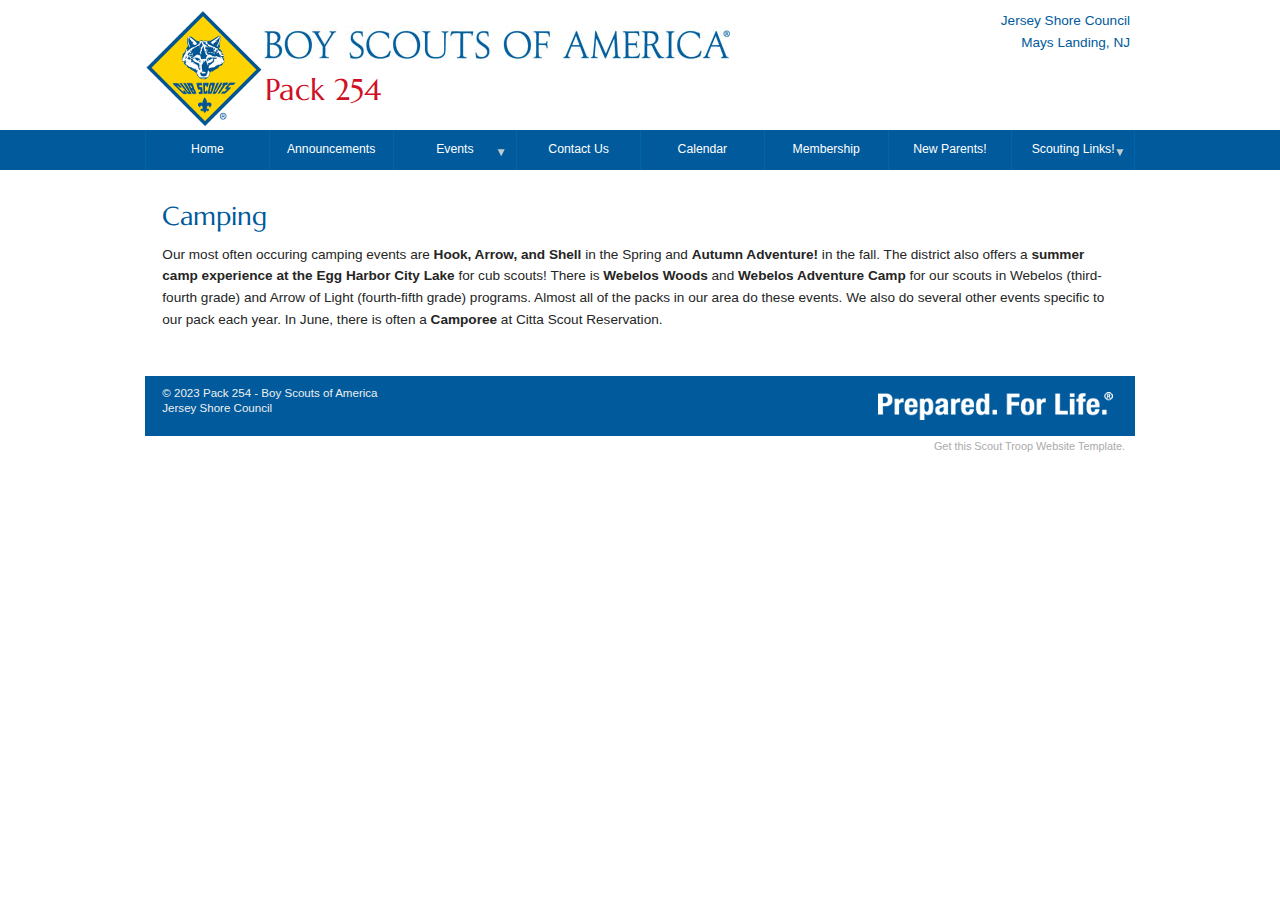
<file: events/camping/index.html>
<!DOCTYPE html>

<html lang="en">

<head>
	<meta charset="utf-8">
	<meta http-equiv="X-UA-Compatible" content="IE=edge,chrome=1"/>
	
	<!-- ********************************************************************* -->
	<!--                   Update your title and description.                  -->
	<!-- ********************************************************************* --> 
  <title>Cub Scout Pack 254 - Mays Landing, NJ</title>
	<meta name="description" content="Cub Scout Pack 254 in Mays Landing, NJ" />
	
	<!--[if (lt IE 9)&(!IEMobile)]>
		<script src="js/css3-mediaqueries.js"></script>
		<script src="js/html5shiv.js"></script>
		<script src="js/html5shiv-printshiv.js"></script>
	<![endif]-->
	
	<meta name="viewport" content="width=device-width, initial-scale=1, maximum-scale=1" /> 
	<link rel="stylesheet" href='http://fonts.googleapis.com/css?family=Marcellus' />
    <link rel="stylesheet" href="../../static/style.css" />
    <script src="../../static/js/jquery-1.11.1.min.js"></script>
    <script src="../../static/js/jquery.flexnav.min.js"></script>
</head>

<body>
<p class="skip"><a accesskey="C" href="#wrapper">Skip to content</a>. <a accesskey="N" href="#main-navigation">Skip to main navigation</a>.</p>
<header id="page-header">
	<!-- ********************************************************************* -->
	<!--     Top Right of Header is a small text area called "charter-box.     -->
	<!-- ********************************************************************* --> 
<div id="charter-box">Jersey Shore Council<br />Mays Landing, NJ</div>
	
<a href="../../">
    <img id="mobile-logo" src="../../static/images/cub_scout_logo_tiny.png" alt="Cub Scout Logo" />
    <img id="fleurdelis" src="../../static/images/cub_scout_logo_small.png" alt="Cub Scout Logo" />
    <img id="brand" src="../../static/images/bsa_brand.png" alt="Boy Scouts of America (R)"/></a>
<span id="site-name"><a href="../../">Pack 254</a></span>

	<!-- ********************************************************************* -->
	<!--         The Title of the Site (Troop 12345) is on the line above.     -->
	<!-- ********************************************************************* --> 

</header>
<div  id="main-navigation">
	<div class="menu-button">Menu</div>
  <nav>
	
	<!-- ********************************************************************* -->
	<!--         Customize Your Menu Below                                     -->
	<!--         DO NOT REMOVE data-breakpoint="800" or class="flexnav"        -->
	<!-- ********************************************************************* --> 
		
    <ul data-breakpoint="767" class="flexnav">
        <li><a href="../../">Home</a></li>  
      
      
        <li>
            <a href="../../announcements/">Announcements</a>
          
        </li>
      
        <li>
            <a href="../">Events</a>
          
          <ul>
        <li>
            <a href="../blue-and-gold/">Blue and Gold Dinner</a>
          
        </li>
      
        <li class="active">
            <a href="./">Camping</a>
          
          <ul></ul>
          
        </li>
      
        <li>
            <a href="../parades/">Parades!</a>
          
        </li>
      
        <li>
            <a href="../fundraisers/">Fundraisers</a>
          
        </li>
      
        <li>
            <a href="../pinewood-derby/">Pinewood Derby</a>
          
        </li>
      </ul>
          
        </li>
      
        <li>
            <a href="../../contact/">Contact Us</a>
          
        </li>
      
        <li>
            <a href="../../calendar/">Calendar</a>
          
        </li>
      
        <li>
            <a href="../../membership/">Membership</a>
          
        </li>
      
        <li>
            <a href="../../new-parents/">New Parents!</a>
          
        </li>
      
      <li><a href="#">Scouting Links!</a>
          <ul>
              <li><a href="https://scoutbook.scouting.org/mobile/">Scoutbook</a></li>
              <li><a href="http://www.scouting.org/Training/youthprotection.aspx">Youth Protection</a></li>
              <li><a href="http://MyScouting.org">MyScouting.org</a></li>
              <li><a href="http://www.scouting.org/scoutsource/Media/forms.aspx">Scouting Forms</a></li>
              <li><a href="http://BeAScout.org">BeAScout.org</a></li>
          </ul>
      </li>
    </ul>
		
		
		
		
  </nav>
</div>
<div id="wrapper">

    
	<div id="page-content">
		<div id="content-full">
		<!-- ********************************************************************* -->
		<!--                        Wide Main Content Section                      -->
		<!-- ********************************************************************* -->
		<section>
			<article>
				<header>
                    <h1>Camping</h1>
				</header>
				<!--iframe style="width:100%;height:800px;" src="https://www.google.com/calendar/embed?src=usa__en@holiday.calendar.google.com">
				</iframe-->
                <p>Our most often occuring camping events are <strong>Hook, Arrow, and Shell</strong> in the Spring and <strong>Autumn Adventure!</strong> in the fall.  The district also offers a <strong>summer camp experience at the Egg Harbor City Lake</strong> for cub scouts! There is <strong>Webelos Woods</strong> and <strong>Webelos Adventure Camp</strong> for our scouts in Webelos (third-fourth grade) and Arrow of Light (fourth-fifth grade) programs.  Almost all of the packs in our area do these events.  We also do several other events specific to our pack each year.  In June, there is often a <strong>Camporee</strong> at Citta Scout Reservation.</p>

			</article>
		</section>		

		</div>
 	</div>

	<footer>
	<!-- ********************************************************************* -->
	<!--           Troop, Charter, Council, District, National links           -->
	<!-- ********************************************************************* -->
    <img id="footer-prepared" src="../../static/images/prepared_standard_rev.gif" alt="Prepared for Life!">
	<p>&copy; 2023 Pack 254 - <a href="http://www.scouting.org/">Boy Scouts of America</a><br />
	<a href="http://www.jerseyshorescouts.org/">Jersey Shore Council</a></p>
	</footer>
	
	<!-- ********************************************************************* -->
	<!--   This template is free, but I'd appreciate if you leave the link.    -->
	<!-- ********************************************************************* -->
	<div id="credit"><a href="http://www.handsomeweb.com/scouts/">Get this Scout Troop Website Template.</a></div>
</div>
<script>
$(".flexnav").flexNav({ 'animationSpeed' : 100, 'calcItemWidths': true });
</script>


<!--
 _____                                   _     ______           _      _  __       
|  __ \                                 | |   |  ____|         | |    (_)/ _| 
| |__) | __ ___ _ __   __ _ _ __ ___  __| |   | |__ ___  _ __  | |     _| |_ ___  
|  ___/ '__/ _ \ '_ \ / _` | '__/ _ \/ _` |   |  __/ _ \| '__| | |    | |  _/ _ \ 
| |   | | |  __/ |_) | (_| | | |  __/ (_| |_  | | | (_) | |    | |____| | ||  __/_
|_|   |_|  \___| .__/ \__,_|_|  \___|\__,_(_) |_|  \___/|_|    |______|_|_| \___(_) 
               | |                                            
               |_|                                            
-->
     
</body>
</html>
</file>
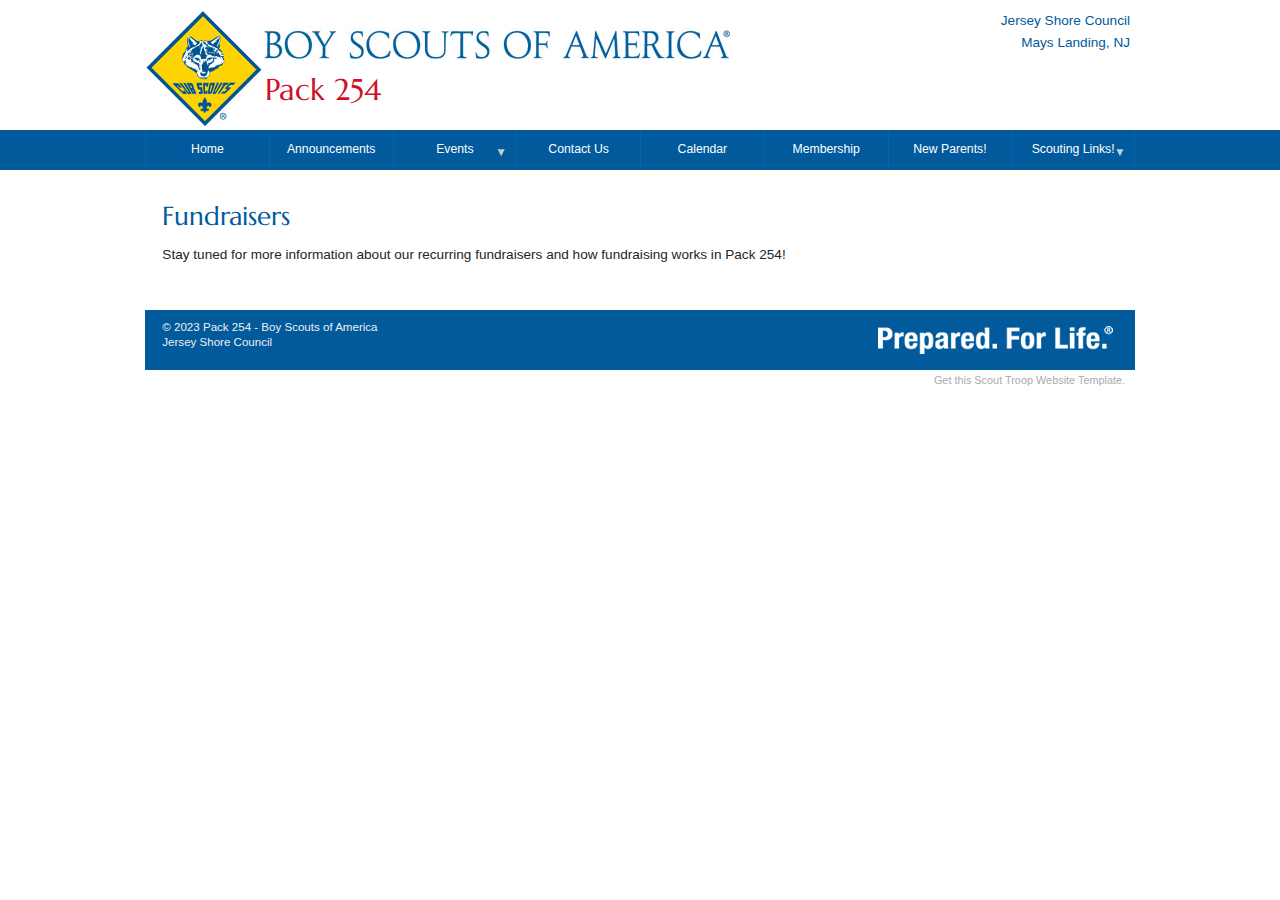
<file: events/fundraisers/index.html>
<!DOCTYPE html>

<html lang="en">

<head>
	<meta charset="utf-8">
	<meta http-equiv="X-UA-Compatible" content="IE=edge,chrome=1"/>
	
	<!-- ********************************************************************* -->
	<!--                   Update your title and description.                  -->
	<!-- ********************************************************************* --> 
  <title>Cub Scout Pack 254 - Mays Landing, NJ</title>
	<meta name="description" content="Cub Scout Pack 254 in Mays Landing, NJ" />
	
	<!--[if (lt IE 9)&(!IEMobile)]>
		<script src="js/css3-mediaqueries.js"></script>
		<script src="js/html5shiv.js"></script>
		<script src="js/html5shiv-printshiv.js"></script>
	<![endif]-->
	
	<meta name="viewport" content="width=device-width, initial-scale=1, maximum-scale=1" /> 
	<link rel="stylesheet" href='http://fonts.googleapis.com/css?family=Marcellus' />
    <link rel="stylesheet" href="../../static/style.css" />
    <script src="../../static/js/jquery-1.11.1.min.js"></script>
    <script src="../../static/js/jquery.flexnav.min.js"></script>
</head>

<body>
<p class="skip"><a accesskey="C" href="#wrapper">Skip to content</a>. <a accesskey="N" href="#main-navigation">Skip to main navigation</a>.</p>
<header id="page-header">
	<!-- ********************************************************************* -->
	<!--     Top Right of Header is a small text area called "charter-box.     -->
	<!-- ********************************************************************* --> 
<div id="charter-box">Jersey Shore Council<br />Mays Landing, NJ</div>
	
<a href="../../">
    <img id="mobile-logo" src="../../static/images/cub_scout_logo_tiny.png" alt="Cub Scout Logo" />
    <img id="fleurdelis" src="../../static/images/cub_scout_logo_small.png" alt="Cub Scout Logo" />
    <img id="brand" src="../../static/images/bsa_brand.png" alt="Boy Scouts of America (R)"/></a>
<span id="site-name"><a href="../../">Pack 254</a></span>

	<!-- ********************************************************************* -->
	<!--         The Title of the Site (Troop 12345) is on the line above.     -->
	<!-- ********************************************************************* --> 

</header>
<div  id="main-navigation">
	<div class="menu-button">Menu</div>
  <nav>
	
	<!-- ********************************************************************* -->
	<!--         Customize Your Menu Below                                     -->
	<!--         DO NOT REMOVE data-breakpoint="800" or class="flexnav"        -->
	<!-- ********************************************************************* --> 
		
    <ul data-breakpoint="767" class="flexnav">
        <li><a href="../../">Home</a></li>  
      
      
        <li>
            <a href="../../announcements/">Announcements</a>
          
        </li>
      
        <li>
            <a href="../">Events</a>
          
          <ul>
        <li>
            <a href="../blue-and-gold/">Blue and Gold Dinner</a>
          
        </li>
      
        <li>
            <a href="../camping/">Camping</a>
          
        </li>
      
        <li>
            <a href="../parades/">Parades!</a>
          
        </li>
      
        <li class="active">
            <a href="./">Fundraisers</a>
          
          <ul></ul>
          
        </li>
      
        <li>
            <a href="../pinewood-derby/">Pinewood Derby</a>
          
        </li>
      </ul>
          
        </li>
      
        <li>
            <a href="../../contact/">Contact Us</a>
          
        </li>
      
        <li>
            <a href="../../calendar/">Calendar</a>
          
        </li>
      
        <li>
            <a href="../../membership/">Membership</a>
          
        </li>
      
        <li>
            <a href="../../new-parents/">New Parents!</a>
          
        </li>
      
      <li><a href="#">Scouting Links!</a>
          <ul>
              <li><a href="https://scoutbook.scouting.org/mobile/">Scoutbook</a></li>
              <li><a href="http://www.scouting.org/Training/youthprotection.aspx">Youth Protection</a></li>
              <li><a href="http://MyScouting.org">MyScouting.org</a></li>
              <li><a href="http://www.scouting.org/scoutsource/Media/forms.aspx">Scouting Forms</a></li>
              <li><a href="http://BeAScout.org">BeAScout.org</a></li>
          </ul>
      </li>
    </ul>
		
		
		
		
  </nav>
</div>
<div id="wrapper">

    
	<div id="page-content">
		<div id="content-full">
		<!-- ********************************************************************* -->
		<!--                        Wide Main Content Section                      -->
		<!-- ********************************************************************* -->
		<section>
			<article>
				<header>
                    <h1>Fundraisers</h1>
				</header>
				<!--iframe style="width:100%;height:800px;" src="https://www.google.com/calendar/embed?src=usa__en@holiday.calendar.google.com">
				</iframe-->
                <p>Stay tuned for more information about our recurring fundraisers and how fundraising works in Pack 254!</p>

			</article>
		</section>		

		</div>
 	</div>

	<footer>
	<!-- ********************************************************************* -->
	<!--           Troop, Charter, Council, District, National links           -->
	<!-- ********************************************************************* -->
    <img id="footer-prepared" src="../../static/images/prepared_standard_rev.gif" alt="Prepared for Life!">
	<p>&copy; 2023 Pack 254 - <a href="http://www.scouting.org/">Boy Scouts of America</a><br />
	<a href="http://www.jerseyshorescouts.org/">Jersey Shore Council</a></p>
	</footer>
	
	<!-- ********************************************************************* -->
	<!--   This template is free, but I'd appreciate if you leave the link.    -->
	<!-- ********************************************************************* -->
	<div id="credit"><a href="http://www.handsomeweb.com/scouts/">Get this Scout Troop Website Template.</a></div>
</div>
<script>
$(".flexnav").flexNav({ 'animationSpeed' : 100, 'calcItemWidths': true });
</script>


<!--
 _____                                   _     ______           _      _  __       
|  __ \                                 | |   |  ____|         | |    (_)/ _| 
| |__) | __ ___ _ __   __ _ _ __ ___  __| |   | |__ ___  _ __  | |     _| |_ ___  
|  ___/ '__/ _ \ '_ \ / _` | '__/ _ \/ _` |   |  __/ _ \| '__| | |    | |  _/ _ \ 
| |   | | |  __/ |_) | (_| | | |  __/ (_| |_  | | | (_) | |    | |____| | ||  __/_
|_|   |_|  \___| .__/ \__,_|_|  \___|\__,_(_) |_|  \___/|_|    |______|_|_| \___(_) 
               | |                                            
               |_|                                            
-->
     
</body>
</html>
</file>
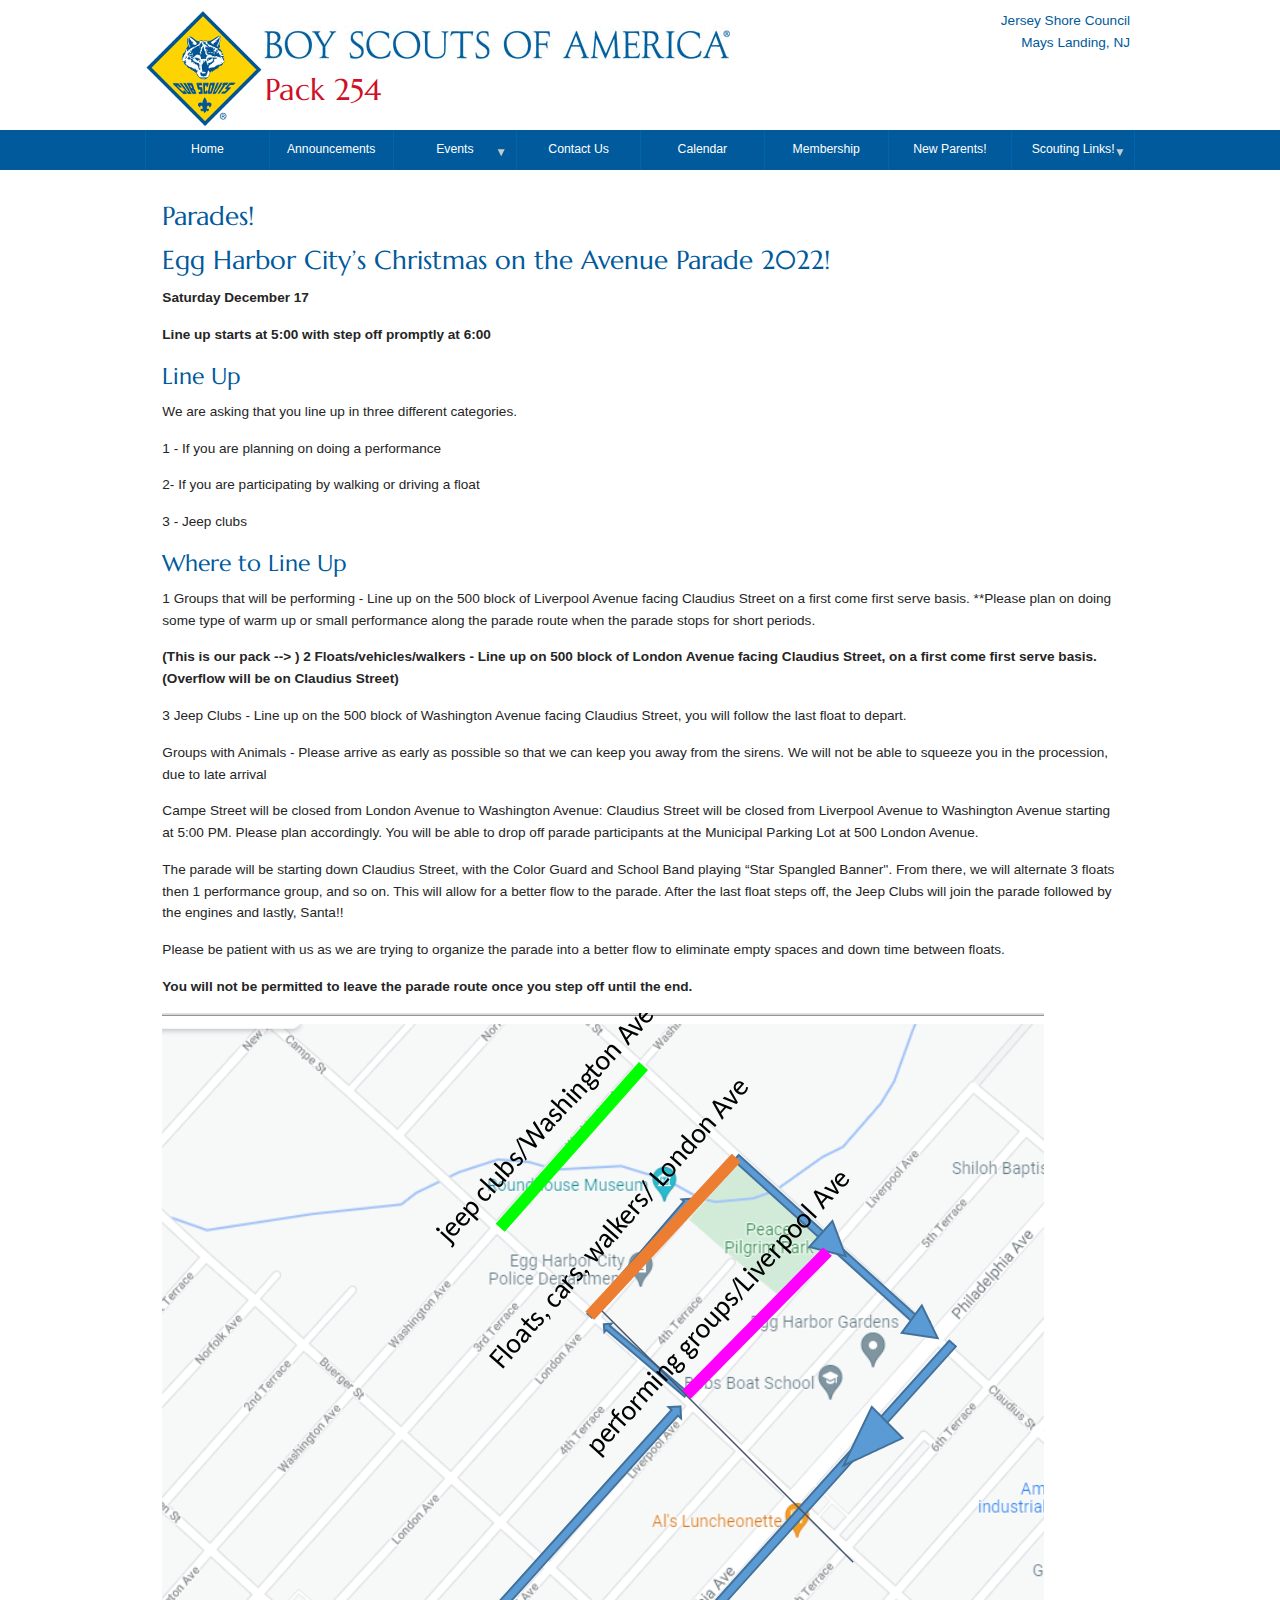
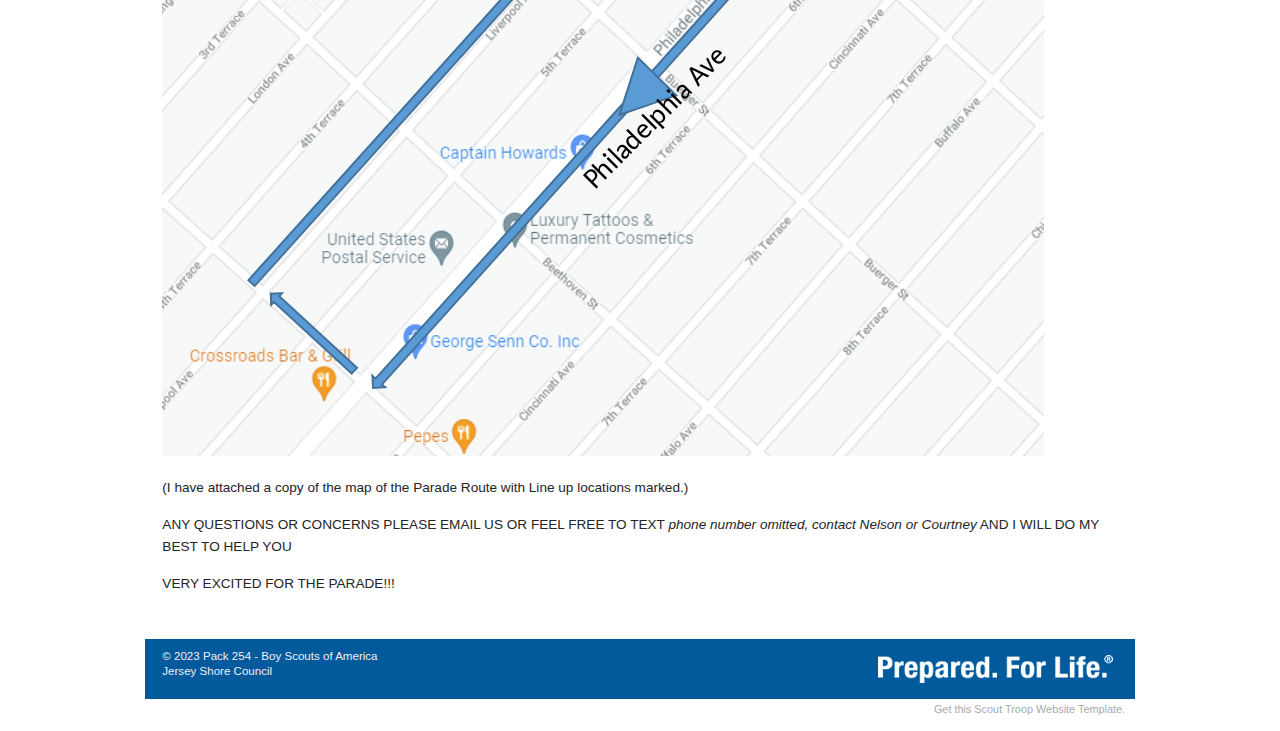
<file: events/parades/index.html>
<!DOCTYPE html>

<html lang="en">

<head>
	<meta charset="utf-8">
	<meta http-equiv="X-UA-Compatible" content="IE=edge,chrome=1"/>
	
	<!-- ********************************************************************* -->
	<!--                   Update your title and description.                  -->
	<!-- ********************************************************************* --> 
  <title>Cub Scout Pack 254 - Mays Landing, NJ</title>
	<meta name="description" content="Cub Scout Pack 254 in Mays Landing, NJ" />
	
	<!--[if (lt IE 9)&(!IEMobile)]>
		<script src="js/css3-mediaqueries.js"></script>
		<script src="js/html5shiv.js"></script>
		<script src="js/html5shiv-printshiv.js"></script>
	<![endif]-->
	
	<meta name="viewport" content="width=device-width, initial-scale=1, maximum-scale=1" /> 
	<link rel="stylesheet" href='http://fonts.googleapis.com/css?family=Marcellus' />
    <link rel="stylesheet" href="../../static/style.css" />
    <script src="../../static/js/jquery-1.11.1.min.js"></script>
    <script src="../../static/js/jquery.flexnav.min.js"></script>
</head>

<body>
<p class="skip"><a accesskey="C" href="#wrapper">Skip to content</a>. <a accesskey="N" href="#main-navigation">Skip to main navigation</a>.</p>
<header id="page-header">
	<!-- ********************************************************************* -->
	<!--     Top Right of Header is a small text area called "charter-box.     -->
	<!-- ********************************************************************* --> 
<div id="charter-box">Jersey Shore Council<br />Mays Landing, NJ</div>
	
<a href="../../">
    <img id="mobile-logo" src="../../static/images/cub_scout_logo_tiny.png" alt="Cub Scout Logo" />
    <img id="fleurdelis" src="../../static/images/cub_scout_logo_small.png" alt="Cub Scout Logo" />
    <img id="brand" src="../../static/images/bsa_brand.png" alt="Boy Scouts of America (R)"/></a>
<span id="site-name"><a href="../../">Pack 254</a></span>

	<!-- ********************************************************************* -->
	<!--         The Title of the Site (Troop 12345) is on the line above.     -->
	<!-- ********************************************************************* --> 

</header>
<div  id="main-navigation">
	<div class="menu-button">Menu</div>
  <nav>
	
	<!-- ********************************************************************* -->
	<!--         Customize Your Menu Below                                     -->
	<!--         DO NOT REMOVE data-breakpoint="800" or class="flexnav"        -->
	<!-- ********************************************************************* --> 
		
    <ul data-breakpoint="767" class="flexnav">
        <li><a href="../../">Home</a></li>  
      
      
        <li>
            <a href="../../announcements/">Announcements</a>
          
        </li>
      
        <li>
            <a href="../">Events</a>
          
          <ul>
        <li>
            <a href="../blue-and-gold/">Blue and Gold Dinner</a>
          
        </li>
      
        <li>
            <a href="../camping/">Camping</a>
          
        </li>
      
        <li class="active">
            <a href="./">Parades!</a>
          
          <ul></ul>
          
        </li>
      
        <li>
            <a href="../fundraisers/">Fundraisers</a>
          
        </li>
      
        <li>
            <a href="../pinewood-derby/">Pinewood Derby</a>
          
        </li>
      </ul>
          
        </li>
      
        <li>
            <a href="../../contact/">Contact Us</a>
          
        </li>
      
        <li>
            <a href="../../calendar/">Calendar</a>
          
        </li>
      
        <li>
            <a href="../../membership/">Membership</a>
          
        </li>
      
        <li>
            <a href="../../new-parents/">New Parents!</a>
          
        </li>
      
      <li><a href="#">Scouting Links!</a>
          <ul>
              <li><a href="https://scoutbook.scouting.org/mobile/">Scoutbook</a></li>
              <li><a href="http://www.scouting.org/Training/youthprotection.aspx">Youth Protection</a></li>
              <li><a href="http://MyScouting.org">MyScouting.org</a></li>
              <li><a href="http://www.scouting.org/scoutsource/Media/forms.aspx">Scouting Forms</a></li>
              <li><a href="http://BeAScout.org">BeAScout.org</a></li>
          </ul>
      </li>
    </ul>
		
		
		
		
  </nav>
</div>
<div id="wrapper">

    
	<div id="page-content">
		<div id="content-full">
		<!-- ********************************************************************* -->
		<!--                        Wide Main Content Section                      -->
		<!-- ********************************************************************* -->
		<section>
			<article>
				<header>
                    <h1>Parades!</h1>
				</header>
				<!--iframe style="width:100%;height:800px;" src="https://www.google.com/calendar/embed?src=usa__en@holiday.calendar.google.com">
				</iframe-->
                <h2>Egg Harbor City’s Christmas on the Avenue Parade 2022!</h2>
<p><strong>Saturday December 17</strong></p>
<p><strong>Line up starts at 5:00 with step off promptly at 6:00</strong></p>
<h3>Line Up</h3>
<p>We are asking that you line up in three different categories.</p>
<p>1 - If you are planning on doing a performance</p>
<p>2- If you are participating by walking or driving a float</p>
<p>3 - Jeep clubs</p>
<h3>Where to Line Up</h3>
<p>1  Groups that will be performing - Line up on the 500 block of Liverpool Avenue facing Claudius Street on a first come first serve basis.  **Please plan on doing some type of warm up or small performance along the parade route when the parade stops for short periods.</p>
<p><strong> (This is our pack --&gt; ) 2  Floats/vehicles/walkers - Line up on 500 block of London Avenue facing Claudius Street, on a first come first serve basis. (Overflow will be on Claudius Street)</strong></p>
<p>3  Jeep Clubs - Line up on the 500 block of Washington Avenue facing Claudius Street, you will follow the last float to depart.</p>
<p>Groups with Animals - Please arrive as early as possible so that we can keep you away from the sirens. We will not be able to squeeze you in the procession, due to late arrival</p>
<p>Campe Street will be closed from London Avenue to Washington Avenue: Claudius Street will be closed from Liverpool Avenue to Washington Avenue starting at 5:00 PM.  Please plan accordingly.   You will be able to drop off parade participants at the Municipal Parking Lot at 500 London Avenue.</p>
<p>The parade will be starting down Claudius Street, with the Color Guard and School Band playing “Star Spangled Banner''. From there, we will alternate 3 floats then 1 performance group, and so on. This will allow for a better flow to the parade. After the last float steps off, the Jeep Clubs will join the parade followed by the engines and lastly, Santa!!</p>
<p>Please be patient with us as we are trying to organize the parade into a better flow to eliminate empty spaces and down time between floats.</p>
<p><strong>You will not be permitted to leave the parade route once you step off until the end.</strong></p>
<p><img src="map.png"/></p>
<p>(I have attached a copy of the map of the Parade Route with Line up locations marked.)</p>
<p>ANY QUESTIONS OR CONCERNS PLEASE EMAIL US OR FEEL FREE TO TEXT <em>phone number omitted, contact Nelson or Courtney</em> AND I WILL DO MY BEST TO HELP YOU</p>
<p>VERY EXCITED FOR THE PARADE!!!</p>

			</article>
		</section>		

		</div>
 	</div>

	<footer>
	<!-- ********************************************************************* -->
	<!--           Troop, Charter, Council, District, National links           -->
	<!-- ********************************************************************* -->
    <img id="footer-prepared" src="../../static/images/prepared_standard_rev.gif" alt="Prepared for Life!">
	<p>&copy; 2023 Pack 254 - <a href="http://www.scouting.org/">Boy Scouts of America</a><br />
	<a href="http://www.jerseyshorescouts.org/">Jersey Shore Council</a></p>
	</footer>
	
	<!-- ********************************************************************* -->
	<!--   This template is free, but I'd appreciate if you leave the link.    -->
	<!-- ********************************************************************* -->
	<div id="credit"><a href="http://www.handsomeweb.com/scouts/">Get this Scout Troop Website Template.</a></div>
</div>
<script>
$(".flexnav").flexNav({ 'animationSpeed' : 100, 'calcItemWidths': true });
</script>


<!--
 _____                                   _     ______           _      _  __       
|  __ \                                 | |   |  ____|         | |    (_)/ _| 
| |__) | __ ___ _ __   __ _ _ __ ___  __| |   | |__ ___  _ __  | |     _| |_ ___  
|  ___/ '__/ _ \ '_ \ / _` | '__/ _ \/ _` |   |  __/ _ \| '__| | |    | |  _/ _ \ 
| |   | | |  __/ |_) | (_| | | |  __/ (_| |_  | | | (_) | |    | |____| | ||  __/_
|_|   |_|  \___| .__/ \__,_|_|  \___|\__,_(_) |_|  \___/|_|    |______|_|_| \___(_) 
               | |                                            
               |_|                                            
-->
     
</body>
</html>
</file>
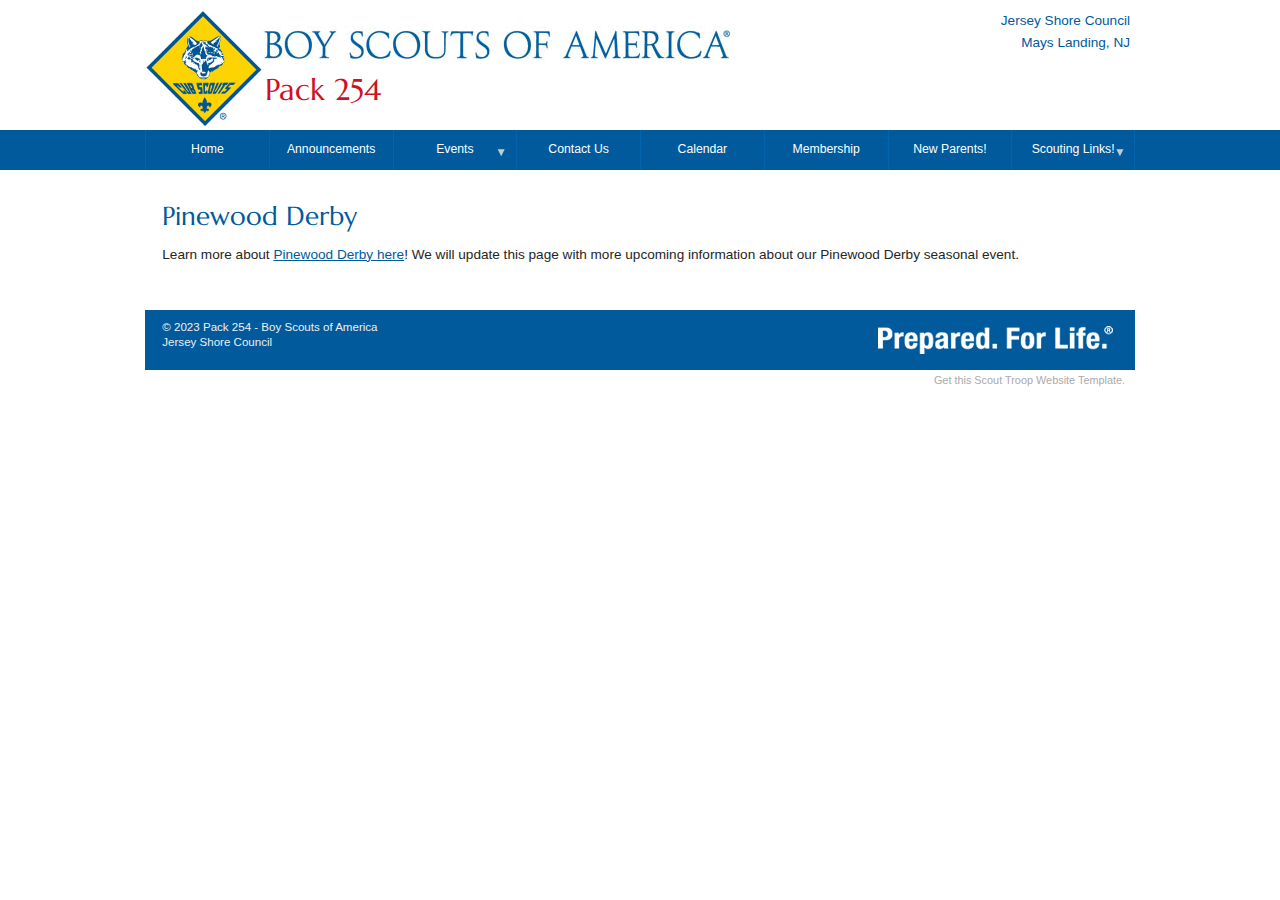
<file: events/pinewood-derby/index.html>
<!DOCTYPE html>

<html lang="en">

<head>
	<meta charset="utf-8">
	<meta http-equiv="X-UA-Compatible" content="IE=edge,chrome=1"/>
	
	<!-- ********************************************************************* -->
	<!--                   Update your title and description.                  -->
	<!-- ********************************************************************* --> 
  <title>Cub Scout Pack 254 - Mays Landing, NJ</title>
	<meta name="description" content="Cub Scout Pack 254 in Mays Landing, NJ" />
	
	<!--[if (lt IE 9)&(!IEMobile)]>
		<script src="js/css3-mediaqueries.js"></script>
		<script src="js/html5shiv.js"></script>
		<script src="js/html5shiv-printshiv.js"></script>
	<![endif]-->
	
	<meta name="viewport" content="width=device-width, initial-scale=1, maximum-scale=1" /> 
	<link rel="stylesheet" href='http://fonts.googleapis.com/css?family=Marcellus' />
    <link rel="stylesheet" href="../../static/style.css" />
    <script src="../../static/js/jquery-1.11.1.min.js"></script>
    <script src="../../static/js/jquery.flexnav.min.js"></script>
</head>

<body>
<p class="skip"><a accesskey="C" href="#wrapper">Skip to content</a>. <a accesskey="N" href="#main-navigation">Skip to main navigation</a>.</p>
<header id="page-header">
	<!-- ********************************************************************* -->
	<!--     Top Right of Header is a small text area called "charter-box.     -->
	<!-- ********************************************************************* --> 
<div id="charter-box">Jersey Shore Council<br />Mays Landing, NJ</div>
	
<a href="../../">
    <img id="mobile-logo" src="../../static/images/cub_scout_logo_tiny.png" alt="Cub Scout Logo" />
    <img id="fleurdelis" src="../../static/images/cub_scout_logo_small.png" alt="Cub Scout Logo" />
    <img id="brand" src="../../static/images/bsa_brand.png" alt="Boy Scouts of America (R)"/></a>
<span id="site-name"><a href="../../">Pack 254</a></span>

	<!-- ********************************************************************* -->
	<!--         The Title of the Site (Troop 12345) is on the line above.     -->
	<!-- ********************************************************************* --> 

</header>
<div  id="main-navigation">
	<div class="menu-button">Menu</div>
  <nav>
	
	<!-- ********************************************************************* -->
	<!--         Customize Your Menu Below                                     -->
	<!--         DO NOT REMOVE data-breakpoint="800" or class="flexnav"        -->
	<!-- ********************************************************************* --> 
		
    <ul data-breakpoint="767" class="flexnav">
        <li><a href="../../">Home</a></li>  
      
      
        <li>
            <a href="../../announcements/">Announcements</a>
          
        </li>
      
        <li>
            <a href="../">Events</a>
          
          <ul>
        <li>
            <a href="../blue-and-gold/">Blue and Gold Dinner</a>
          
        </li>
      
        <li>
            <a href="../camping/">Camping</a>
          
        </li>
      
        <li>
            <a href="../parades/">Parades!</a>
          
        </li>
      
        <li>
            <a href="../fundraisers/">Fundraisers</a>
          
        </li>
      
        <li class="active">
            <a href="./">Pinewood Derby</a>
          
          <ul></ul>
          
        </li>
      </ul>
          
        </li>
      
        <li>
            <a href="../../contact/">Contact Us</a>
          
        </li>
      
        <li>
            <a href="../../calendar/">Calendar</a>
          
        </li>
      
        <li>
            <a href="../../membership/">Membership</a>
          
        </li>
      
        <li>
            <a href="../../new-parents/">New Parents!</a>
          
        </li>
      
      <li><a href="#">Scouting Links!</a>
          <ul>
              <li><a href="https://scoutbook.scouting.org/mobile/">Scoutbook</a></li>
              <li><a href="http://www.scouting.org/Training/youthprotection.aspx">Youth Protection</a></li>
              <li><a href="http://MyScouting.org">MyScouting.org</a></li>
              <li><a href="http://www.scouting.org/scoutsource/Media/forms.aspx">Scouting Forms</a></li>
              <li><a href="http://BeAScout.org">BeAScout.org</a></li>
          </ul>
      </li>
    </ul>
		
		
		
		
  </nav>
</div>
<div id="wrapper">

    
	<div id="page-content">
		<div id="content-full">
		<!-- ********************************************************************* -->
		<!--                        Wide Main Content Section                      -->
		<!-- ********************************************************************* -->
		<section>
			<article>
				<header>
                    <h1>Pinewood Derby</h1>
				</header>
				<!--iframe style="width:100%;height:800px;" src="https://www.google.com/calendar/embed?src=usa__en@holiday.calendar.google.com">
				</iframe-->
                <p>Learn more about <a href="https://www.scoutshop.org/pinewood-derby">Pinewood Derby here</a>!  We will update this page with more upcoming information about our Pinewood Derby seasonal event.</p>

			</article>
		</section>		

		</div>
 	</div>

	<footer>
	<!-- ********************************************************************* -->
	<!--           Troop, Charter, Council, District, National links           -->
	<!-- ********************************************************************* -->
    <img id="footer-prepared" src="../../static/images/prepared_standard_rev.gif" alt="Prepared for Life!">
	<p>&copy; 2023 Pack 254 - <a href="http://www.scouting.org/">Boy Scouts of America</a><br />
	<a href="http://www.jerseyshorescouts.org/">Jersey Shore Council</a></p>
	</footer>
	
	<!-- ********************************************************************* -->
	<!--   This template is free, but I'd appreciate if you leave the link.    -->
	<!-- ********************************************************************* -->
	<div id="credit"><a href="http://www.handsomeweb.com/scouts/">Get this Scout Troop Website Template.</a></div>
</div>
<script>
$(".flexnav").flexNav({ 'animationSpeed' : 100, 'calcItemWidths': true });
</script>


<!--
 _____                                   _     ______           _      _  __       
|  __ \                                 | |   |  ____|         | |    (_)/ _| 
| |__) | __ ___ _ __   __ _ _ __ ___  __| |   | |__ ___  _ __  | |     _| |_ ___  
|  ___/ '__/ _ \ '_ \ / _` | '__/ _ \/ _` |   |  __/ _ \| '__| | |    | |  _/ _ \ 
| |   | | |  __/ |_) | (_| | | |  __/ (_| |_  | | | (_) | |    | |____| | ||  __/_
|_|   |_|  \___| .__/ \__,_|_|  \___|\__,_(_) |_|  \___/|_|    |______|_|_| \___(_) 
               | |                                            
               |_|                                            
-->
     
</body>
</html>
</file>
<file: static/style.css>
/* Stylesheet for the Boy Scout Template HTML Version 2014-08-16 */
/* HandsomeWeb, LLC: handsomeweb.com */
/* flexnav by Jason Weaver http://jasonweaver.name/lab/flexiblenavigation/ */

/* http://meyerweb.com/eric/tools/css/reset/ v2.0 | 20110126 License: none (public domain) */
html,body,div,span,applet,object,iframe,h1,h2,h3,h4,h5,h6,p,blockquote,pre,a,abbr,acronym,address,big,cite,code,del,dfn,em,img,ins,kbd,q,s,samp,small,strike,strong,sub,sup,tt,var,b,u,i,center,dl,dt,dd,ol,ul,li,fieldset,form,label,legend,table,caption,tbody,tfoot,thead,tr,th,td,article,aside,canvas,details,embed,figure,figcaption,footer,header,hgroup,menu,nav,output,ruby,section,summary,time,mark,audio,video {
margin:0;padding:0;border:0;font-size:100%;font:inherit;vertical-align:baseline;}
/* HTML5 display-role reset for older browsers */
article,aside,details,figcaption,figure,footer,header,hgroup,menu,nav,section {display:block;}
body {line-height:1;}
ol,ul {list-style:none;}
blockquote,q {quotes:none;}
blockquote:before,blockquote:after,q:before,q:after {content:'';content:none;}
table {border-collapse:collapse;border-spacing:0;}

/* Always show the vertical scroll bar so content doesn't shift right and left between long and short pages - Large Devices Only*/
@media only screen and (min-device-width : 900px) {
	html {overflow-y: scroll;}
}

/* ------------------------------------------------------
   Main Page Divisions
	 ------------------------------------------------------*/
body {  
	background-color: #ffffff; 
  font-size: 85%; 
	line-height: 160%;
	font-family: Helvetica, Arial, sans-serif;
	width: 100%;    
  color: #252525;
}

/* -------------------- Page Header  --------------------*/
.skip { /* This is for accessibility links. */
	display:none;
}
header#page-header {
	max-width:990px;
	width: 97%;
	height: 110px;
	padding: 10px 0 10px 0;
	margin: 0 auto 0 auto;
}
#mobile-logo {
	float:left;
	display: none;
}
#site-name {
	font-family: marcellusregular, Marcellus, "Trajan Pro", serif;
	font-size: 30px;
	line-height: 100%;
	margin-top:0;
	white-space: nowrap;
	padding-left:3px;
}
#site-name a, #site-name a:visited {
	text-decoration: none;
	color: #CE1126;	
}
#site-name a:hover {
	color: #CE1126;	
}
#fleurdelis {
	float:left;
	width:11.8181818%;
}
#brand {
	width:47.27272727%;
}
#charter-box {
	width: 33%;
	float: right;
	text-align: right;
	color: #005A9C;	
	padding-right:5px;
} 

/* -------------------- Content Wrapper --------------------*/
#wrapper {
	max-width:990px;
	width: 97%;
	padding: 15px 0 10px 0;
	margin: 0 auto 0 auto;
}
.content-third {
	width: 32.323%; 
	margin-left: 1.515%;
	float:left;
	overflow-x:hidden;
}
.content-third:first-child {
	margin-left: 0%;
}
#page-content { /* Need a margin from the two floating elements */
	width: 100%;
	padding: 15px 0 15px;
	overflow-y:auto;
}
#content-wide {
	width: 66%;
	margin: 0 1.5% 0 1.5%;
	float: left;
	overflow-x:hidden;
}
aside {
	width: 28%;
	margin: 0 1.5% 0 1.4%;
	float: right;
	overflow-x:hidden;
}
#content-full {
	width: 96.5%;
	margin: 0 1.75% 0 1.75%;
	overflow-x:hidden;
}

/* -------------------- Page Footer --------------------*/
footer {
	width: 96.5%;
	padding: 10px 1.75% 10px 1.75%;
	margin-top: 15px;
	background-color: #005A9C;
	color: #efefef;
	clear:both;
	font-size: 85%;
	overflow-x:hidden;
}
#credit {
	width: 99%;
	text-align:right;
	color: #aaa;
	font-size:80%
}
footer div div div li {
	list-style-type:none;
	line-height: 125%;
	width:66%;
}
/* -------------------- Search Box --------------------*/
form.search-form {
	margin-bottom: 25px;
	background-color: #005A9C;
	color:white;
	padding:5px;
	border:1px solid #005A9C;
	border-radius: 3px;
	font-weight:bold;
}

/* -------------------- Front Page Only --------------------*/
#front-pic {
	width: 66.161%;
	float: left;
	clear: left;
}
#front-image {
	max-width: 100%;
	clear: left;
}
#front-image-bottom {
	max-width: 100%;
	display:none;
}
#front-first {
	width: 32.323%;
	float: right;
}
#front-first img {
	max-width: 100% /* in case someone puts an image here. */
}
#front-bottom { /*The bottom must clear the top content. */
	width: 100%; 
	clear:both; 
	padding-top: 15px;
	overflow-y:auto;
}
	 
/* ------------------------------------------------------
   Typography
	 ------------------------------------------------------*/

/* -------------------- Headings --------------------*/
h1,h2 {
	font-family: marcellusregular, Marcellus, "Trajan Pro", serif;
	font-size: 190%;
	line-height: 130%;
	margin: 0 0 10px 0;
	color: #005A9C;
}
h3 {
	font-family: marcellusregular, Marcellus, "Trajan Pro", serif;
	font-size: 170%;
	line-height: 130%;
	margin: 0 0 10px 0;
	color: #005A9C;
}
h4 {
	font-family: marcellusregular, Marcellus, "Trajan Pro", serif;
	font-size: 150%;
	line-height: 130%;
	margin: 0 0 10px 0;
	color: #005A9C;
}
h5 {
	font-family: marcellusregular, Marcellus, "Trajan Pro", serif;
	font-size: 130%;
	line-height: 130%;
	margin: 0 0 7px 0;
	color: #CE1126;
}
h6 {
	font-family: marcellusregular, Marcellus, "Trajan Pro", serif;
	font-size: 110%;
	line-height: 130%;
	margin: 0 0 5px 0;
	color: #CE1126;
}

/* ------------------ Required by WordPress ----------------*/
.alignnone {
    margin: 5px 20px 20px 0;
}
div.aligncenter {
	text-align:center;
	margin-left:auto;
	margin-right:auto;
	margin-top:5px;
	margin-bottom:5px;
	max-width: 100%;
	width:100%;
	height:auto;
	display:block;
}
.alignleft {
	float:left;
}
.alignright {
	float:right;
}
.bypostauthor {
	font-weight:bold;
}
.wp-caption.alignright, figure.alignright  {
	margin-left:10px;
	max-width:50%;
}
.wp-caption.alignleft, figure.alignleft {
	margin-right:10px;
	max-width:50%;
}
div.aligncenter img {
	max-width:100%;
	height:auto;
}
.wp-caption img, figure img {
	width:100%;
	max-width:100%;
	height:auto;
	border:0;
	padding:0;
	margin:0;
}
p.wp-caption-text, figure {
	width:98%;
	padding:0 1% 10px 1%;
	text-align:center;
	margin:0;
	font-size:80%;
	font-weight:bold;
	color:black;
}
.gallery-caption {
	color: #005A9C;
}
.sticky {
	background-color: #FCFCFC;
}

/* -------------------- Content --------------------*/
p {
	margin-top: 5px;
	margin-bottom: 15px;
}
footer p {
	margin:0;
	line-height: 130%;
}
strong {
	font-weight: bold;
}

.container {
    position: relative;
    width: 100%;
    height: 0;
    padding-bottom: 56.25%;
}
.video {
    position: absolute;
    top: 0;
    left: 0;
    width: 100%;
    height: 100%;
}

/* -------------------- Tables --------------------*/
table {
	margin: 10px 0 17px 0;
	border-collapse:collapse;
}
table, td, th {border: 1px solid #005A9C;}
th {
	color: #fff;
	background-color: #005A9C;
}
td, th {padding: 5px;}

/* -------------------- Blockquotes --------------------*/
blockquote {
	background-color: #F1EADA;
	color: #005A9C;
	margin: 15px 35px 17px 35px;
	border-left: 4px solid #CE1126;
	padding: 10px;
	font-size: 150%;
	line-height: 120%;
	font-family: Georgia, "Times New Roman", Times, "New York", serif;
	font-style: italic;
}

/* -------------------- Lists --------------------*/
#wrapper ol {
	margin-left: 30px;
	line-height: 130%;
	margin-bottom: 10px;
	list-style-type: decimal;
}
#wrapper  ul {
	margin-left: 30px;
	line-height: 130%;
	margin-bottom: 10px;
	list-style-type: square;
}
#wrapper  li ul {list-style-type: circle;}
#wrapper  li li ul {list-style-type: disc;}
#wrapper  li ol {list-style-type: lower-alpha;}
#wrapper  li li ol {list-style-type: lower-roman;}

/* -------------------- Less Common Markup --------------------*/
.underline {text-decoration:underline;}
#wrapper dl {margin: 10px 0 17px 0;}
#wrapper dt {font-weight: bold;}
#wrapper dd {margin: 5px 0 17px 15px; line-height: 140%; margin-bottom: 15px;}
#wrapper strong, #wrapper b {font-weight:bold;}
#wrapper em {font-style: italic;}
#wrapper sup {font-size: 75%;vertical-align: super;}
#wrapper sub {font-size: 75%;vertical-align: sub;}
#wrapper cite, #wrapper i {font-style: italic;}
#wrapper abbr {border-bottom: 1px dotted #CE1126;}
#wrapper del {text-decoration: line-through;}
#wrapper ins {color: #CE1126;text-decoration: underline;}
#wrapper pre {
	font-family: monospace;
	font-size: 100%;
	margin: 10px 0 10px 0;
	line-height: 100%;
}
#wrapper code {
	background-color: #F1EADA;
	font-family: monospace;
	font-size: 100%;
	white-space:pre;
	display: block;
	margin: 10px;
	padding: 5px;
	border-left: 4px solid #CE1126;
	line-height: 100%;
}
#wrapper var {
	font-weight:bold;
	font-style:italic;
	font-family: "Times New Roman", Times, serif;
}
hr {
	height: 1px;
	color: #005A9C;
	background-color: #005A9C;
	margin: 15px 0 15px 0;
	border:0;
}

/* ------------------------------------------------------
   Images
	 ------------------------------------------------------*/
#footer-prepared {
	float:right;
	max-width:30%;	
} 	
img.alignright {
	float: right;
	margin-left: 10px;
	margin-bottom: 10px;
}  	
img.alignleft {
	float: left;
	margin-right: 10px;
	margin-bottom: 10px;
} 
img.aligncenter {
	display:block;
	margin-left:auto;
	margin-right:auto;
}
img {
	max-width: 100%;
}
	 
/* ------------------------------------------------------
   Links
	 ------------------------------------------------------*/	 
#wrapper a, #wrapper a:visited {
	color: #005A9C;
	text-decoration: underline;
}	 
#wrapper a:hover, #wrapper a:active {
	color: #CE1126;
} 
#wrapper footer a, #wrapper footer a:visited {
	text-decoration: none;
	color: #efefef;
}	 
#wrapper footer a:hover, #wrapper footer a:active {
	text-decoration: underline;
	color: #efefef;
}
#wrapper div#credit a, #wrapper div#credit a:visited {
	color: #aaa;
	text-decoration: none;
}
#wrapper div#credit a:hover, #wrapper div#credit a:active {
	text-decoration: underline;
}
 
/* ------------------------------------------------------
   Media Queries
	 ------------------------------------------------------*/
@media screen and (max-width: 900px) { 
	header#page-header {
		height: 95px;
		padding: 10px 0 10px 0;
		margin: 0 auto 0 auto;
	}
	#fleurdelis {
		float:left;
		width:10%
	}
	#brand {
		width:40%;
	}	
	#charter-box {
		font-size: 90%;
		width: 45%
	}	
	#wrapper {
		width: 100%;
	}
	#front-pic, .content-third:first-child {
		width: 47.375%;
		float: left;
		margin: 0 1.75% 0 1.75%;
	}
	#front-first, .content-third:nth-child(2) {
		width: 47.375%;
		float: left;
		margin: 0 1.75% 0 0;
	}
	.content-third:last-child {
		width: 96.5%;
		float: none;
		clear: both;
	}
	#front-image-bottom {
		display:block;
	}
} 
  
/* smaller than ipad in portrait */
@media only screen and (max-width : 767px)  { 
	#site-name{
		line-height: 100px;
		vertical-align: middle;
		display: block;
	}
	#site-name a, #site-name a:visited {
	text-decoration: none;
	color: #005A9C;	
	}
	#site-name a:hover {
		color: #005A9C;	
	}
	#fleurdelis, #brand, #logo {
		display: none;
	} 
	#mobile-logo {
		display: block;
		float:left;
	}	
	#wrapper {
		padding: 0 0 10px 0;
		font-size: 130%;
	} 	
	#front-image-bottom {
		display:none;
	}
	#charter-box {
		display: none;
	}	
	header#page-header {
		height: 55px;
	}
	#site-name {
		font-size: 30px;
		line-height: 50px;
	}
	#front-pic {
		width: 100%;
		margin: 0;
		float: none;
		clear: both;
	}
	#front-image {
		max-width: 100%;
		min-width: 100%;
		margin-bottom: 10px;
	}
	#content-full, aside, #content-wide, #front-first, .content-third:last-child, .content-third:first-child, 
	.content-third:nth-child(2)  {
		width: 90%;
		padding:0;
		float: none;
		clear:both;
		margin: 0 auto 0 auto;
	}
	#content-wide, #front-first, .content-third:first-child, .content-third:nth-child(2) {
		border-bottom: 1px dotted #005A9C;
		padding-bottom: 4px;
		margin-bottom: 15px;
	}
	#front-bottom { 
		width: 100%;
		padding:0;
		margin:0;
	}
	h1, h2 {
		font-size: 160%;
	}
	footer, #credit {
		font-size: 70%;
	}
	footer {
	width: 100%;
	padding: 10px 0 10px 0;
	margin-top: 15px;
	background-color: #005A9C;
	color: #efefef;
	clear:both;
	text-align:center;
}
	#footer-prepared {
		float:none;
		margin:0 auto 10px auto;
		width: 80%;
		max-width:80%;
	} 	 
	footer div div div li {
		list-style-type:none;
		line-height: 125%;
		width:100%;
		clear:both;
	}
} 

/* Flexnav Base Styles */
.flexnav {
  -webkit-transition: none;
  -moz-transition: none;
  -ms-transition: none;
  transition: none;
  -webkit-transform-style: preserve-3d;
  overflow: hidden;
  margin: 0 auto;
  width: 100%;
  max-height: 0; 
}
.flexnav.opacity {
	opacity: 0; 
}
.flexnav.flexnav-show {
  max-height: 2000px;
  opacity: 1;
  -webkit-transition: all .5s ease-in-out;
  -moz-transition: all .5s ease-in-out;
  -ms-transition: all .5s ease-in-out;
  transition: all .5s ease-in-out; 
}
.flexnav.one-page {
  position: fixed;
  top: 50px;
  right: 5%;
  max-width: 200px; 
}
.flexnav li {
  font-size: 100%;
  position: relative;
  overflow: hidden; 
}
.flexnav li a {
  position: relative;
  display: block;
  padding: .75em;
  z-index: 200;
  overflow: hidden;
  color: #ffffff;
  background: #005A9C;
  border-bottom: 1px solid rgba(0, 0, 0, 0.15); 
	text-decoration: none;
}
.flexnav li a:hover {
	background: #CE1126;
}
.flexnav li ul {
	position:relative;
  width: 100%; 
	z-index:110;
}
.flexnav li ul li {
	font-size: 100%;
	position: relative;
	overflow: hidden; 
}
.flexnav li ul.flexnav-show li {
  overflow: visible; 
}
.flexnav li ul li a {
  display: block;
  background: #0065AD; 
}
.flexnav ul li ul li a {
  background: #0071C2; 
}
.flexnav ul li ul li ul li a {
  background: #007DD6; 
}
.flexnav .touch-button {
  position: absolute;
  z-index: 999;
  top: 0;
  right: 0;
  width: 40px;
  height: 40px;
  display: inline-block;
  background: #acaca1;
  background: rgba(0, 0, 0, 0.05);
  text-align: center; 
}
.flexnav .touch-button:hover {
	cursor: pointer; 
}
.flexnav .touch-button .navicon {
	position: relative;
	top: 1.4em;
	font-size: 12px;
	color: #c0Cccd; 
}
.menu-button {
	position: relative;
	display: block;
	padding: 1em;
	background: #003F87;
	color: #ffffff;
	cursor: pointer;
	border-bottom: 1px solid rgba(0, 0, 0, 0.2); 
}
.menu-button.one-page {
	position: fixed;
	top: 0;
	right: 5%;
	padding-right: 45px; 
}
.menu-button .touch-button {
	background: transparent;
	position: absolute;
	z-index: 999;
	top: 0;
	right: 0;
	width: 50px;
	height: 50px;
	display: inline-block;
	text-align: center; 
}
.menu-button .touch-button .navicon {
	font-size: 16px;
	position: relative;
	top: 1em;
	color: #ccc; 
}

@media all and (min-width: 767px) {
	#main-navigation {
		width: 100%;
		background-color: #005A9C;
		height: 40px;
	}
	#main-navigation nav {
		font-size: 90%;
		max-width:990px;
		width: 97%;
		margin: 0 auto 0 auto;
		position:relative;
		z-index:1000;
	}
	body.one-page {
		padding-top: 70px; 
	}
	.flexnav {
		overflow: visible; 
	}
	.flexnav.opacity {
		opacity: 1; 
	}
	.flexnav.one-page {
		top: 0;
	  right: auto;
	  max-width: 1080px; 
	}
	.flexnav li {
		position: relative;
		list-style: none;
		float: left;
		display: block;
		background-color: #005A9C;
		overflow: visible;
		text-align: center;
		white-space: nowrap;
	}
	.flexnav > li {
		max-width: 17%;
	}
	.flexnav li a {
		border-left: 1px solid #0065AD;
		border-bottom: none; 
		overflow: visible;
  	padding: .75em 0 .75em 0;
	}
	.flexnav > li:last-child > a, .flexnav li li a {
		border-right: 1px solid #0065AD;
	}
	.flexnav li li {
		border-bottom: 1px solid #0065AD;
	}
	.flexnav li li:last-child  {
		border-bottom: 0;
	}
	.flexnav li > ul {
		position: absolute;
		top: auto;
		left: 0; 
	}
	.flexnav li > ul li {
		width: 100%; 
	}
	.flexnav li ul li > ul {
		margin-left: 100%;
		top: 0; 
	}
	.flexnav li ul li a {
	    border-bottom: none; 
			border-right:0;
			border-left:0;
	}
	.flexnav li ul.open {
	    display: block;
	    opacity: 1;
	    visibility: visible;
			position:relative;
	    z-index: 110; 
	}
	.flexnav li ul.open li {
	      overflow: visible;
	      max-height: 100px; 
	}
	.flexnav li ul.open ul.open {
	      margin-left: 100%;
	      top: 0;  
	}
	.menu-button {
	  display: none; 
	}  
	.flexnav .touch-button {
	  background: rgba(0, 0, 0, 0.00);
		width:30px;
	}
	.flexnav .touch-button .navicon {
		top: 1em;
	}
}

@media all and (max-width: 500px) {
	img.alignleft, img.alignright {
		float:none;
		clear:both;
		width:100%;
		margin:10px 0 10px 0;
		padding:0;
	}
	.wp-caption.alignright, figure.alignright, .wp-caption.alignleft, figure.alignleft   {
		margin-left:0;
		margin-right:0;
		max-width:100%;
		width:100%
	}
	p.wp-caption-text, figure {
		width:100%;
		padding:0;
		text-align:center;
		margin:10px 0 10px 0;
	}
}

/* Old IE styles */
.oldie body.one-page {padding-top: 70px; }
.oldie .flexnav {overflow: visible; }
.oldie .flexnav.one-page { top: 0;  right: auto;  max-width: 1080px; }
.oldie .flexnav li {position: relative; list-style: none; float: left; display: block; background-color: #a6a6a2; width: 20%; min-height: 50px; overflow: visible; }
.oldie .flexnav li:hover > ul {display: block;  width: 100%;  overflow: visible; }
.oldie .flexnav li:hover > ul li {width: 100%;    float: none; }
.oldie .flexnav li a {border-left: 1px solid #acaca1;  border-bottom: none; overflow: visible; }
.oldie .flexnav li > ul {background: #acaca1; position: absolute; top: auto; left: 0; display: none; z-index: 110; overflow: visible; }
.oldie .flexnav li ul li ul {top: 0; }
.oldie .flexnav li ul li a {border-bottom: none; }
.oldie .flexnav li ul.open {display: block;  width: 100%;  overflow: visible; }
.oldie .flexnav li ul.open li {width: 100%; }
.oldie .flexnav li ul.open ul.open { margin-left: 100%; top: 0; display: block; width: 100%; overflow: visible; }
.oldie .flexnav ul li:hover ul {margin-left: 100%;  top: 0; }
.oldie .menu-button {display: none; }
.oldie.ie7 .flexnav li {width: 19.9%; }

/* WordPress Pagination Links */
div.nav-next, div.nav-previous {
	width: 35%;
	text-align:center;
}
div.nav-next {
	float:right;
}
div.nav-previous {
	float:left;
}
div.nav-next a, div.nav-previous a, div.nav-next a:visited, div.nav-previous a:visited {
	color: #fff !important;
	text-decoration:none !important;
	display: block;
	width: 100%;
	background-color: #005A9C;
	line-height:160%;
	padding:5px;
}
div.nav-next a::after {
	content: "\00a0\00bb ";
}
div.nav-previous a::before {
	content: "\00ab\00a0";
}
div.nav-next a:hover, div.nav-previous a:hover {
	background-color:#CE1126;
	color: #fff;
}
</file>
